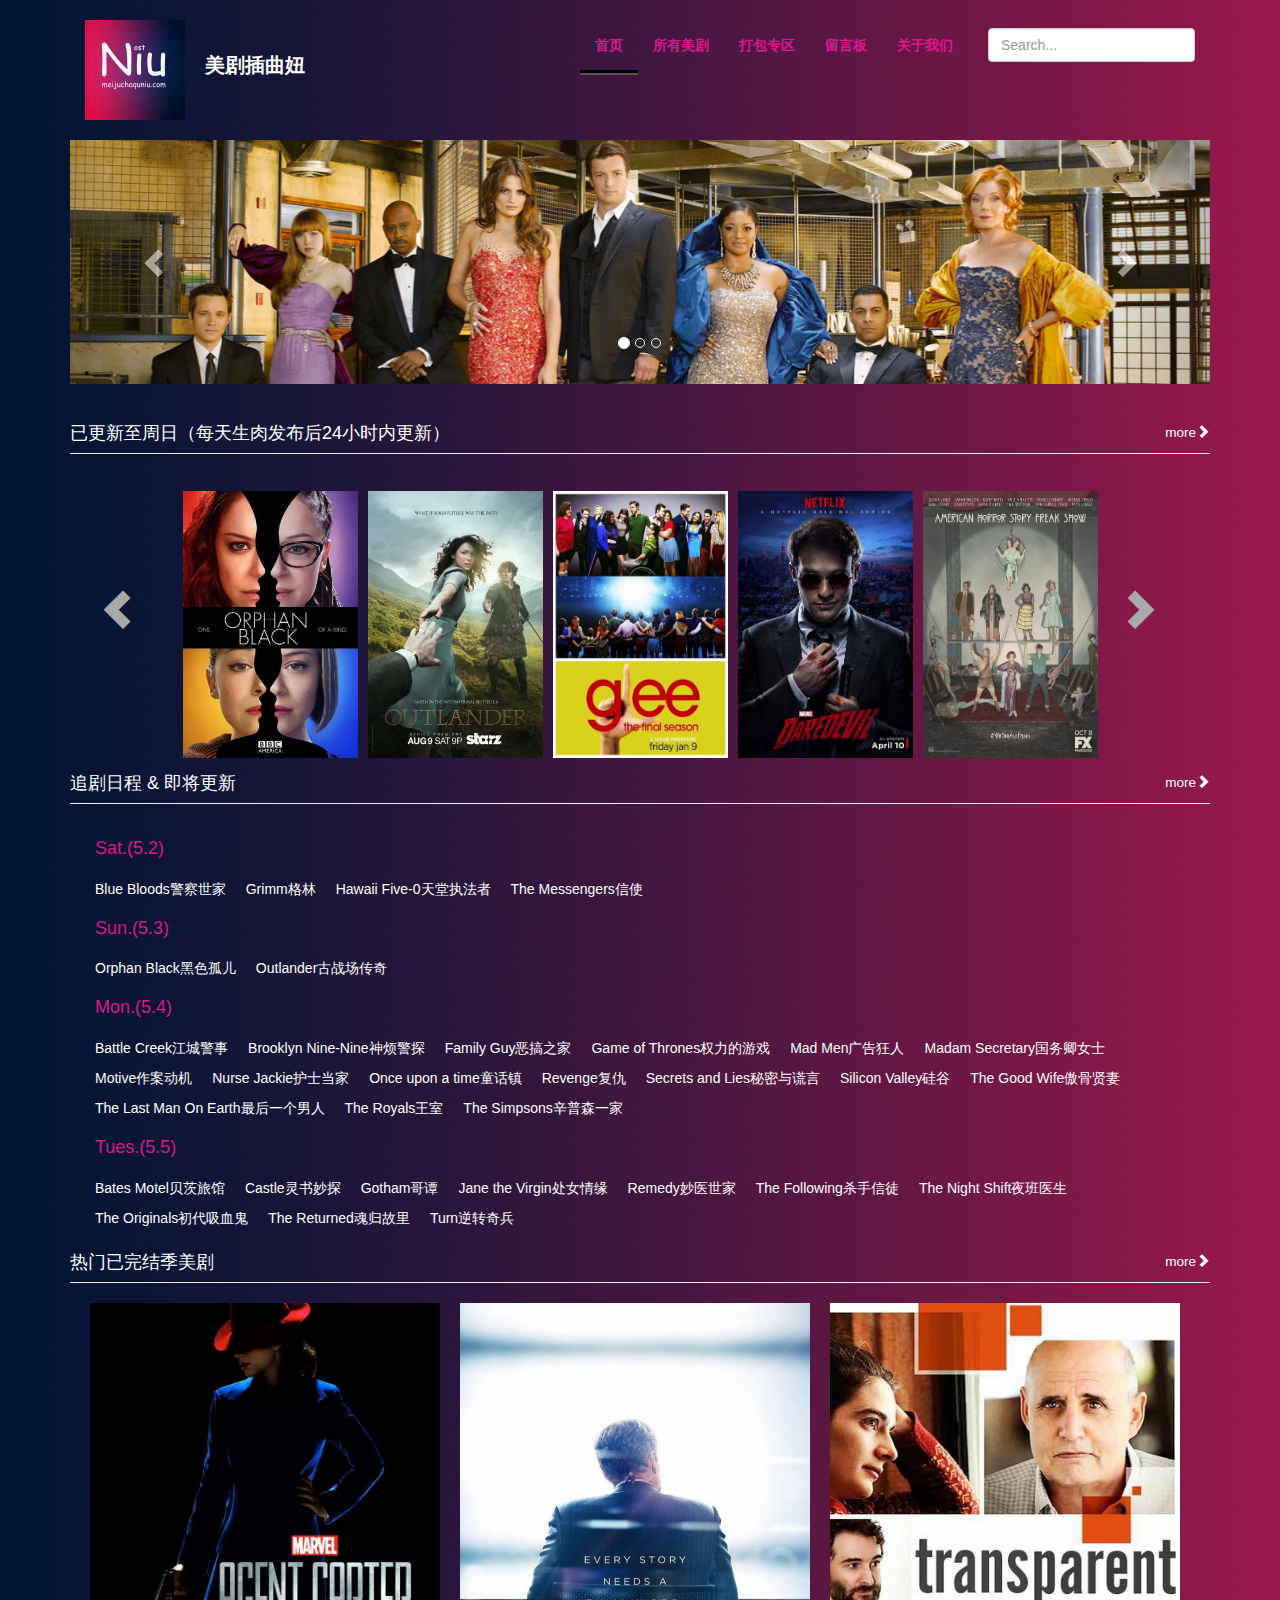
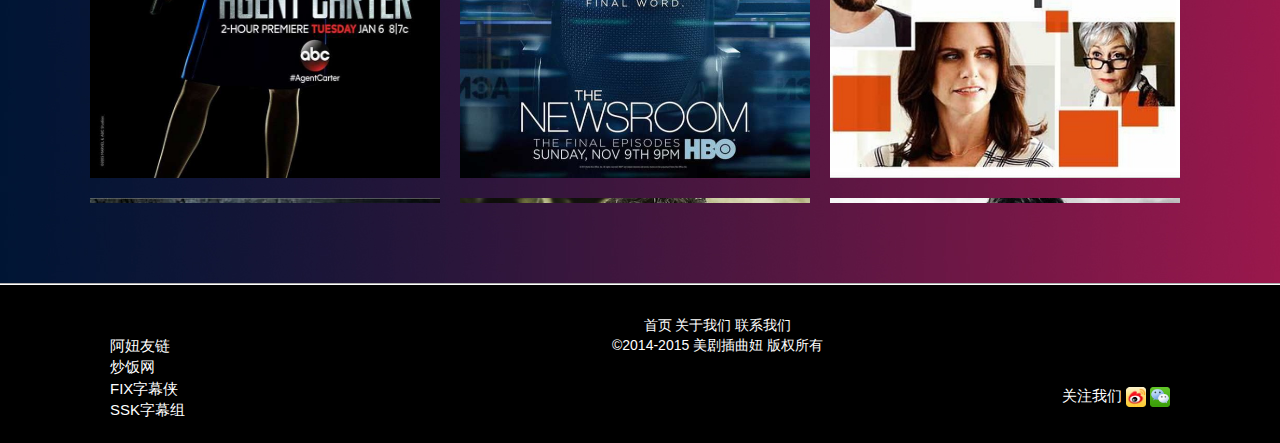
<file: index.html>
<!DOCTYPE html>
<html lang="en">

	<head>
		<meta charset="utf-8">
		<meta http-equiv="X-UA-Compatible" content="IE=edge">
		<meta name="viewport" content="width=device-width, initial-scale=1">
		<!-- The above 3 meta tags *must* come first in the head; any other head content must come *after* these tags -->
		<meta name="description" content="">
		<meta name="author" content="">
		<link rel="icon" href="../../favicon.ico">

		<title>首页|美剧插曲妞</title>

		<!-- Bootstrap core CSS -->
		<link href="css/bootstrap.min.css" rel="stylesheet">

		<!-- Custom styles for this template -->
		<link href="css/main.css" rel="stylesheet">

		<!-- Just for debugging purposes. Don't actually copy these 2 lines! -->
		<!--[if lt IE 9]><script src="../../assets/js/ie8-responsive-file-warning.js"></script><![endif]-->
		<script src="js/ie-emulation-modes-warning.js"></script>

		<!-- HTML5 shim and Respond.js for IE8 support of HTML5 elements and media queries -->
		<!--[if lt IE 9]>
      <script src="js/html5shiv.min.js"></script>
      <script src="js/respond.min.js"></script>
    <![endif]-->
	</head>

	<body>

		<div class="container">
			<!-- Static navbar -->
			<nav class="navbar navbar-default">
				<div class="container-fluid">
					<div class="navbar-header">
						<button type="button" class="navbar-toggle collapsed" data-toggle="collapse" data-target="#navbar" aria-expanded="false" aria-controls="navbar">
							<span class="sr-only">Toggle navigation</span>
							<span class="icon-bar"></span>
							<span class="icon-bar"></span>
							<span class="icon-bar"></span>
						</button>
						<img src="img/logo.jpg" style="width: 100px;height: 100%; float: left;">
						<a class="navbar-brand" href="index.html">美剧插曲妞</a>
					</div>
					<div id="navbar" class="navbar-collapse collapse">
						<ul class="nav navbar-nav  navbar-right">
							<li class="active"><a href="#">首页</a>
							</li>
							<li><a href="allshow.html">所有美剧</a>
							</li>
							<li><a href="package.html">打包专区</a>
							</li>
							<li><a href="message.html">留言板</a>
							</li>
							<li><a href="aboutus.html">关于我们</a>
							</li>
							<li class="searchform">
								<input  type="text" class="form-control " placeholder="Search...">
							</li>
						</ul>
					</div>

					<!--/.nav-collapse -->
				</div>
				<!--/.container-fluid -->
			</nav>

			<!-- Main component for a primary marketing message or call to action -->
			<div id="carousel-example-generic" class="carousel slide" data-ride="carousel">
				<!-- Indicators -->
				<ol class="carousel-indicators">
					<li data-target="#carousel-example-generic" data-slide-to="0" class="active"></li>
					<li data-target="#carousel-example-generic" data-slide-to="1"></li>
					<li data-target="#carousel-example-generic" data-slide-to="2"></li>
				</ol>

				<!-- Wrapper for slides -->
				<div class="carousel-inner" role="listbox">
					<div class="item active">
						<img src="img/2.jpg" alt="...">
						<div class="carousel-caption">
						</div>
					</div>
					<div class="item">
						<img src="img/1.jpg" alt="...">
						<div class="carousel-caption">
						</div>
					</div>
					<div class="item">
						<img src="img/4.jpg" alt="...">
						<div class="carousel-caption">
						</div>
					</div>

				</div>

				<!-- Controls -->
				<a class="left carousel-control" href="#carousel-example-generic" role="button" data-slide="prev">
					<span class="glyphicon glyphicon-chevron-left" aria-hidden="true"></span>
					<span class="sr-only">Previous</span>
				</a>
				<a class="right carousel-control" href="#carousel-example-generic" role="button" data-slide="next">
					<span class="glyphicon glyphicon-chevron-right" aria-hidden="true"></span>
					<span class="sr-only">Next</span>
				</a>
			</div>

			<h4 class="page-header">
				已更新至周日（每天生肉发布后24小时内更新） 
					<small class="pull-right"><a  style="color: white;" href="">more<span class="glyphicon glyphicon-chevron-right"></small></a>  
			</h4>
		
			<div class="col-sm-12 tvpics">
				<span class="col-sm-1 glyphicon glyphicon-chevron-left" onclick="tvpicsmove(1)"></span>
				<div class="col-sm-10 tvpiclists" style="margin: 0px; padding: 0px;">
					<div class="tvpiclistitem">

						<img src="img/ABUIABACGAAg-u-1qQUoxeiEvAUwiAM42AQ!450x450.jpg" />
						<img src="img/ABUIABACGAAg-b6HqQUooIaNnwcwkAM42AQ!450x450.jpg" />
						<img src="img/ABUIABACGAAg1IO6qAUo8taY0gUwsgM42AQ.jpg" />
						<img src="img/ABUIABACGAAg2-C4qQUo4NuMnAUwhQM42AQ.jpg" />
						<img src="img/ABUIABACGAAg6KS3pQUowPn-tQUwuQM42AQ.jpg" />
						<img src="img/ABUIABACGAAg3buNpQUou_aOhQcwwQM42AQ.jpg" />

					</div>
				</div>
				<span class="col-sm-1 glyphicon glyphicon-chevron-right" onclick="tvpicsmove(-1)"></span>
			</div>

			<h4 class="page-header">
				追剧日程 & 即将更新
					<small class="pull-right"><a  style="color: white;" href="">more<span class="glyphicon glyphicon-chevron-right"></small></a>  
			</h4>

			<div class="col-sm-12 tvlinks">
				<h4 style="color:#dd158f;">Sat.(5.2)</h4>
				<a class="tvlink" href="#" title="Blue Bloods警察世家" target="_blank">Blue Bloods警察世家</a>
				<a class="tvlink" href="#" title="Grimm格林" target="_blank">Grimm格林</a>
				<a class="tvlink" href="#" title="Hawaii Five-0天堂执法者" target="_blank">Hawaii Five-0天堂执法者</a>
				<a class="tvlink" href="#" title="The Messengers信使" target="_blank">The Messengers信使</a>
				<h4 style="color: #dd158f;">Sun.(5.3)</h4>
				<a class="tvlink" href="#" title="Orphan Black黑色孤儿" target="_blank">Orphan Black黑色孤儿</a>
				<a class="tvlink" href="#" title="Outlander古战场传奇" target="_blank">Outlander古战场传奇</a>
				<h4 style="color: #dd158f;">Mon.(5.4)</h4>
				<a class="tvlink" href="#" title="Battle Creek江城警事" target="_blank">Battle Creek江城警事</a>
				<a class="tvlink" href="#" title="Brooklyn Nine-Nine神烦警探" target="_blank">Brooklyn Nine-Nine神烦警探</a>
				<a class="tvlink" href="#" title="Family Guy恶搞之家" target="_blank">Family Guy恶搞之家</a>
				<a class="tvlink" href="#" title="Game of Thrones权力的游戏" target="_blank">Game of Thrones权力的游戏</a>
				<a class="tvlink" href="#" title="Mad Men广告狂人" target="_blank">Mad Men广告狂人</a>
				<a class="tvlink" href="#" title="Madam Secretary国务卿女士" target="_blank">Madam Secretary国务卿女士</a>
				<a class="tvlink" href="#" title="Motive作案动机" target="_blank">Motive作案动机</a>
				<a class="tvlink" href="#" title="Nurse Jackie护士当家" target="_blank">Nurse Jackie护士当家</a>
				<a class="tvlink" href="#" title="Once upon a time童话镇" target="_blank">Once upon a time童话镇</a>
				<a class="tvlink" href="#" title="Revenge复仇" target="_blank">Revenge复仇</a>
				<a class="tvlink" href="#" title="Secrets and Lies秘密与谎言" target="_blank">Secrets and Lies秘密与谎言</a>
				<a class="tvlink" href="#" title="Silicon Valley硅谷" target="_blank">Silicon Valley硅谷</a>
				<a class="tvlink" href="#" title="The Good Wife傲骨贤妻" target="_blank">The Good Wife傲骨贤妻</a>
				<a class="tvlink" href="#" title="The Last Man On Earth最后一个男人" target="_blank">The Last Man On Earth最后一个男人</a>
				<a class="tvlink" href="#" title="The Royals王室" target="_blank">The Royals王室</a>
				<a class="tvlink" href="#" title="The Simpsons辛普森一家" target="_blank">The Simpsons辛普森一家</a>
				<h4 style="color: #dd158f;">Tues.(5.5)</h4>
				<a class="tvlink" href="#" title="Bates Motel贝茨旅馆" target="_blank">Bates Motel贝茨旅馆</a>
				<a class="tvlink" href="#" title="Castle灵书妙探" target="_blank">Castle灵书妙探</a>
				<a class="tvlink" href="#" title="Gotham哥谭" target="_blank">Gotham哥谭</a>
				<a class="tvlink" href="#" title="Jane the Virgin处女情缘" target="_blank">Jane the Virgin处女情缘</a>
				<a class="tvlink" href="#" title="Remedy妙医世家" target="_blank">Remedy妙医世家</a>
				<a class="tvlink" href="#" title="The Following杀手信徒" target="_blank">The Following杀手信徒</a>
				<a class="tvlink" href="#" title="The Night Shift夜班医生" target="_blank">The Night Shift夜班医生</a>
				<a class="tvlink" href="#" title="The Originals初代吸血鬼" target="_blank">The Originals初代吸血鬼</a>
				<a class="tvlink" href="#" title="The Returned魂归故里" target="_blank">The Returned魂归故里</a>
				<a class="tvlink" href="#" title="Turn逆转奇兵" target="_blank">Turn逆转奇兵</a>

				<br />
				<br />
				<br />
			</div>
			<h4 class="page-header">			 
				热门已完结季美剧
					<small class="pull-right"><a  style="color: white;" href="">more<span class="glyphicon glyphicon-chevron-right"></small></a>  
			</h4>

			<div class="tvpichz" style="min-width:1261px; height: 500px; overflow: hidden;">
				<div class="tvpichziem" style="min-width:1261px; height: auto;">
					<div class="tvpicitemlist" style=" position: relative;">
						<div class="tvpicitem">
							<p class="tvpicitemdes" style="position: relative; color: white;">
								<br />卡特
								<br />中文名：特工卡特/卡特探员
								<br />外文名：Agent Carter/Marvel’s Agent Carter
								<br />出品公司：abc
								<br />类型：动作，科幻，冒险
								<br />更新至：S1已完结
							</p>
						</div>
						<img style="width: 100%; height: 500px;" src="img/ABUIABACGAAg38fXpQUokOvL0AMwhAc4sAk!1000x1000.jpg">

					</div>
					<div class="tvpicitemlist" style=" position: relative;">
						<div class="tvpicitem">
							<p class="tvpicitemdes" style="position: relative; color: white;">
								<br>新闻编辑室
								<br>中文名：新闻编辑室
								<br>外文名：The Newsroom
								<br>出品公司：HBO
								<br>类型：剧情
								<br>更新至：S3已完结
							</p>
						</div>
						<img style="width: 100%; height: 500px;" src="img/ABUIABACGAAg8rDKowUo3NCA3AIwswU4gAg!1000x1000.jpg">
					</div>
					<div class="tvpicitemlist" style=" position: relative;">
						<div class="tvpicitem">
							<p class="tvpicitemdes" style="position: relative; color: white;">
								<br>透明家庭
								<br>中文名：透明家庭/透明人生 / 老爸爱变装
								<br>外文名：Transparent
								<br>出品公司：amazon prime
								<br>类型：喜剧
								<br>更新至：第一季共10集 已完结
							</p>
						</div>
						<img style="width: 100%; height: 500px;" src="img/ABUIABACGAAgjofwpAUopuT3igcwlQM42AQ.jpg">
					</div>
					<div class="tvpicitemlist" style=" position: relative;">
						<div class="tvpicitem">
							<p class="tvpicitemdes" style="position: relative; color: white;">
								<br>东区女巫
								<br>中文名：东区女巫
								<br>外文名：Witches of East End
								<br>出品公司：Lifetime
								<br>类型：魔幻，家庭，爱情，悬疑
								<br>更新至：S2已完结
							</p>
						</div>
						<img style="width: 100%; height: 500px;" src="img/ABUIABACGAAgrbqfoQUokoKL8AMw3QI4-gM.jpg">
					</div>
					<div class="tvpicitemlist" style=" position: relative;">
						<div class="tvpicitem">
							<p class="tvpicitemdes" style="position: relative; color: white;">
								<br>行尸走肉
								<br>中文名：行尸走肉/阴尸路（台）
								<br>外文名：The Walking Dead
								<br>出品公司：AMC电视网
								<br>类型：冒险，剧情，恐怖，惊悚，感情
								<br>集数：6/13/16/16/16
							</p>
						</div>
						<img style="width: 100%; height: 500px;" src="img/ABUIABACGAAgxbjAqAUo8r3F-AMwlAM42AQ.jpg">
					</div>
					<div class="tvpicitemlist" style=" position: relative;">
						<div class="tvpicitem">
							<p class="tvpicitemdes" style="position: relative; color: white;">
								<br>马可波罗
								<br>中文名：马可波罗/马可波罗游记
								<br>外文名：Marco Polo
								<br>出品公司：Netflix
								<br>类型：冒险
								<br>更新至：第一季共10集 已完结
							</p>
						</div>
						<img style="width: 100%; height: 500px;" src="img/ABUIABACGAAgtPLfpAUo--3A_gcwlQM42AQ.jpg">
					</div>
				</div>
				<div style="min-width:1261px;">
					<div class="tvpicitemlist" style=" position: relative;">
						<div class="tvpicitem">
							<p class="tvpicitemdes" style="position: relative; color: white;">
								<br />卡特
								<br />中文名：特工卡特/卡特探员
								<br />外文名：Agent Carter/Marvel’s Agent Carter
								<br />出品公司：abc
								<br />类型：动作，科幻，冒险
								<br />更新至：S1已完结
							</p>
						</div>
						<img style="width: 100%; height: 500px;" src="img/ABUIABACGAAg38fXpQUokOvL0AMwhAc4sAk!1000x1000.jpg">
					</div>
					<div class="tvpicitemlist" style=" position: relative;">
						<div class="tvpicitem">
							<p class="tvpicitemdes" style="position: relative; color: white;">
								<br>新闻编辑室
								<br>中文名：新闻编辑室
								<br>外文名：The Newsroom
								<br>出品公司：HBO
								<br>类型：剧情
								<br>更新至：S3已完结
							</p>
						</div>
						<img style="width: 100%; height: 500px;" src="img/ABUIABACGAAg8rDKowUo3NCA3AIwswU4gAg!1000x1000.jpg">
					</div>
					<div class="tvpicitemlist" style=" position: relative;">
						<div class="tvpicitem">
							<p class="tvpicitemdes" style="position: relative; color: white;">
								<br>透明家庭
								<br>中文名：透明家庭/透明人生 / 老爸爱变装
								<br>外文名：Transparent
								<br>出品公司：amazon prime
								<br>类型：喜剧
								<br>更新至：第一季共10集 已完结
							</p>
						</div>
						<img style="width: 100%; height: 500px;" src="img/ABUIABACGAAgjofwpAUopuT3igcwlQM42AQ.jpg">
					</div>
				</div>
			</div>

			<br />
			<br />
		</div>
		<!-- /container -->
		<footer class="footer " style="margin-top: 30px; border-top: 2px white  groove; padding-top: 30px;">
			<div class="container">
				<p class="text-muted pull-left" style="font-size: 15px; margin: 20px 40px;">
					阿妞友链
					<br />
					<a style="color: white;" href="#">炒饭网</a>
					<br />
					<a style="color: white;" href="#">FIX字幕侠</a>
					<br />
					<a style="color: white;" href="#">SSK字幕组</a>
				</p>

				<p style="text-align: center;">
					首页 关于我们 联系我们
					<br /> ©2014-2015 美剧插曲妞 版权所有</p>
				<p class="text-muted pull-right" style="font-size: 15px; margin: 20px 40px;">
					关注我们
					<img style="width:20px;" src="img/weibo.png" />
					<img style="width: 20px;" src="img/weixin.png" />
					<br />
				</p>

			</div>
		</footer>
		<!-- Bootstrap core JavaScript
    ================================================== -->
		<!-- Placed at the end of the document so the pages load faster -->
		<script src="js/jquery.min.js"></script>
		<script src="js/bootstrap.min.js"></script>
		<!-- IE10 viewport hack for Surface/desktop Windows 8 bug -->
		<script src="js/ie10-viewport-bug-workaround.js"></script>
		<script>
		var hovsta = 0;
			$(function() {
				pichzct();				
				$(".tvpicitemlist img").mouseover(function(){					   
					  $(this).prev().fadeIn(1000);
					  hovsta =1;
				}).mouseout(function(){
					hovsta =0;
					$(this).prev().fadeOut(1000);
				});
				$(".tvpicitemlist img").click(function(){
					window.location.href ="singleview.html";
				});
				$(".carousel-inner div").click(function(){
					window.location.href ="singleview.html";
				});				
				
				$(".tvpiclistitem img").click(function(){
					window.location.href ="singleview.html";
				});
				
				
				$(".tvlinks a").click(function(){
					window.location.href ="singleview.html";
					return false;
				});
				
				$(".tvpicitem").mouseover(function(){
					  $(this).show();
					  hovsta =1;
				}).mouseout(function(){
					hovsta =0;
					$(this).hide();
				}).click(function(){
					window.location.href ="singleview.html";
				});			
				 
			})

			function tvpicsmove(poc) {
				var marletf = $(".tvpiclistitem").css("margin-left");
				var maxlef = -($(".tvpiclistitem img").length - 1) * 185;
				marletf = marletf.replace("px", "");
				if (poc == -1) {
					if (marletf == maxlef) return;
					marletf = marletf - 185;
				} else {
					if (marletf == 0) return;
					marletf = marletf - 0 + 185;
				}
				marletf = marletf + "px";
				//alert(marletf);
				$(".tvpiclistitem").css("margin-left", marletf);
				//alert($(".tvpiclistitem img").length);
			}

			function pichzct() {
				if(hovsta == 0){
					var martop = $(".tvpichziem").css("margin-top");
					martop = martop.replace("px", "");
					martop = martop - 5;
					maxtop = -Math.ceil(($(".tvpichziem img").length / 3)) * 520+5;
					if (maxtop >= martop) martop = 0;
					martop = martop + "px";
					//console.log(martop+","+maxtop);
					$(".tvpichziem").css("margin-top", martop);
				}
				setTimeout(pichzct,100);
			}
			
			
			
		</script>
	</body>

</html>
</file>
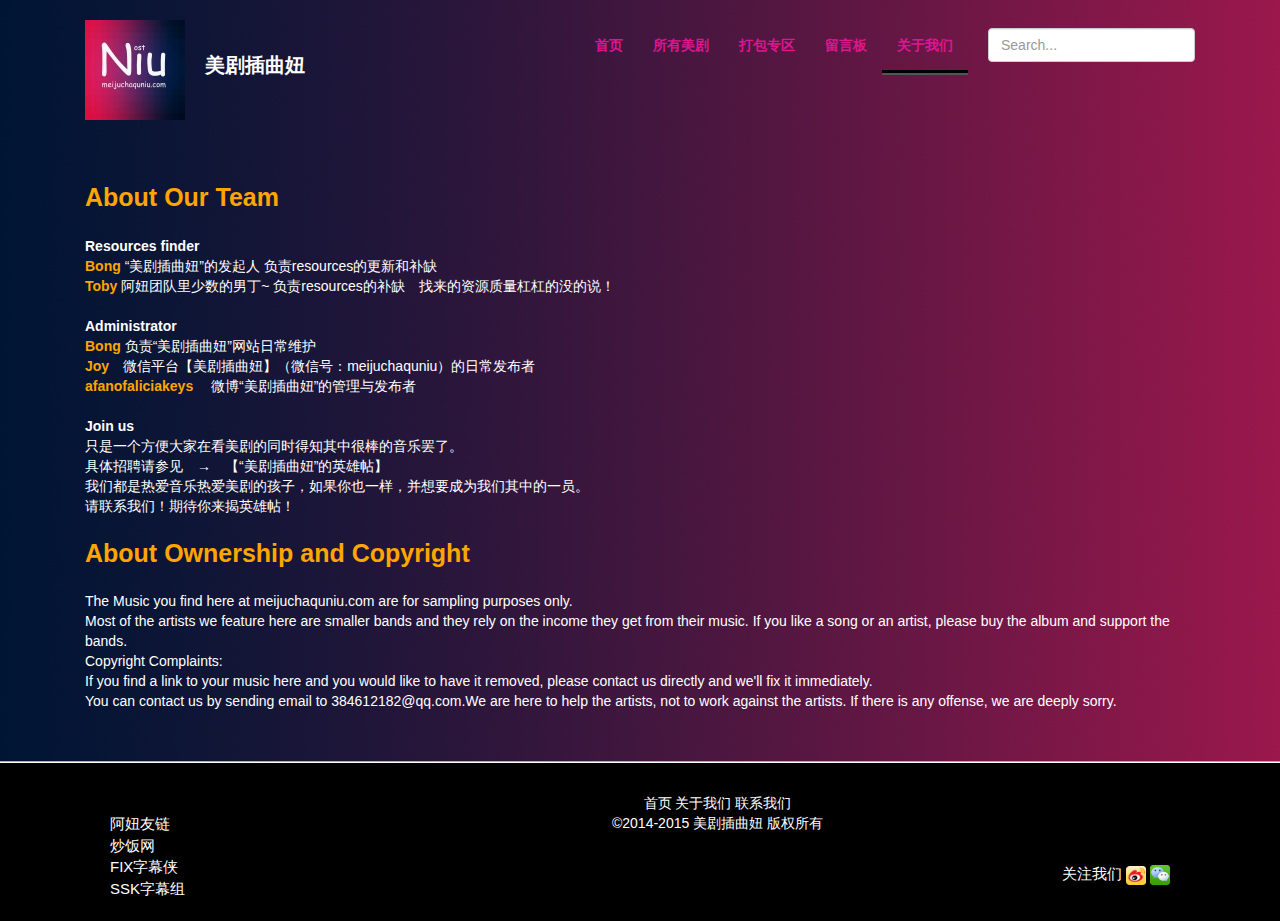
<file: aboutus.html>
<!DOCTYPE html>
<html lang="en">

	<head>
		<meta charset="utf-8">
		<meta http-equiv="X-UA-Compatible" content="IE=edge">
		<meta name="viewport" content="width=device-width, initial-scale=1">
		<!-- The above 3 meta tags *must* come first in the head; any other head content must come *after* these tags -->
		<meta name="description" content="">
		<meta name="author" content="">
		<link rel="icon" href="../../favicon.ico">

		<title>Navbar Template for Bootstrap</title>

		<!-- Bootstrap core CSS -->
		<link href="css/bootstrap.min.css" rel="stylesheet">

		<!-- Custom styles for this template -->
		<link href="css/main.css" rel="stylesheet">

		<!-- Just for debugging purposes. Don't actually copy these 2 lines! -->
		<!--[if lt IE 9]><script src="../../assets/js/ie8-responsive-file-warning.js"></script><![endif]-->
		<script src="js/ie-emulation-modes-warning.js"></script>

		<!-- HTML5 shim and Respond.js for IE8 support of HTML5 elements and media queries -->
		<!--[if lt IE 9]>
      <script src="js/html5shiv.min.js"></script>
      <script src="js/respond.min.js"></script>
    <![endif]-->
	</head>

	<body>

		<div class="container">
			<!-- Static navbar -->
			<nav class="navbar navbar-default">
				<div class="container-fluid">
					<div class="navbar-header">
						<button type="button" class="navbar-toggle collapsed" data-toggle="collapse" data-target="#navbar" aria-expanded="false" aria-controls="navbar">
							<span class="sr-only">Toggle navigation</span>
							<span class="icon-bar"></span>
							<span class="icon-bar"></span>
							<span class="icon-bar"></span>
						</button>
						<img src="img/logo.jpg" style="width: 100px;height: 100%; float: left;">
					<a class="navbar-brand" href="index.html">美剧插曲妞</a>
					</div>
					<div id="navbar" class="navbar-collapse collapse">
						<ul class="nav navbar-nav  navbar-right">
							<li><a href="index.html">首页</a>
							</li>
							<li><a href="allshow.html">所有美剧</a>
							</li>
							<li><a href="package.html">打包专区</a>
							</li>
							<li><a href="message.html">留言板</a>
							</li>
							<li  class="active"><a href="aboutus.html">关于我们</a>
							</li>
							<li class="searchform">
								<input   type="text" class="form-control" placeholder="Search...">
							</li>
						</ul>
					</div>

					<!--/.nav-collapse -->
				</div>
				<!--/.container-fluid -->
			</nav>

			<!-- Main component for a primary marketing message or call to action -->
			<div class="col-sm-12">
				
<p  style="color: white;">
<br />
<br />
<span style="color: orange; font-weight:bold;font-size: 25px;"> About Our Team</span>
<br />
<br />
<span style="font-weight: bold;">Resources finder</span>
<br />
<span style="color: orange; font-weight:bold;"> Bong </span> “美剧插曲妞”的发起人 负责resources的更新和补缺
<br  />
<span style="color: orange; font-weight:bold;"> Toby </span> 阿妞团队里少数的男丁~ 负责resources的补缺　找来的资源质量杠杠的没的说！
<br  />
 
<br />
<span style="font-weight: bold;">Administrator</span>
<br />
<span style="color: orange; font-weight:bold;"> Bong</span> 负责“美剧插曲妞”网站日常维护
<br />
<span style="color: orange; font-weight:bold;"> Joy</span>　微信平台【美剧插曲妞】（微信号：meijuchaquniu）的日常发布者　
<br />
<span style="color: orange; font-weight:bold;"> afanofaliciakeys </span>　微博“美剧插曲妞”的管理与发布者

 
<br />
<br />
<span style="font-weight: bold;">Join us</span>
<br />
只是一个方便大家在看美剧的同时得知其中很棒的音乐罢了。
<br />
具体招聘请参见　→　【“美剧插曲妞”的英雄帖】 
<br />
我们都是热爱音乐热爱美剧的孩子，如果你也一样，并想要成为我们其中的一员。
<br />
请联系我们！期待你来揭英雄帖！

 <br />
 <br />

<span style="color: orange; font-weight:bold; font-size: 25px;"> About Ownership and Copyright </span>
<br />
<br />
The Music you find here at meijuchaquniu.com are for sampling purposes only.
<br />
Most of the artists we feature here are smaller bands and they rely on the income they get from their music. If you like a song or an artist, please buy the album and support the bands. 

 
<br />
Copyright Complaints:
<br />
If you find a link to your music here and you would like to have it removed, please contact us directly and we'll fix it immediately. 
<br />
You can contact us by sending email to 384612182@qq.com.We are here to help the artists, not to work against the artists. If there is any offense, we are deeply sorry.

</p>
			</div>
			<br />
			<br />
		</div>
		<!-- /container -->
		<footer class="footer " style="margin-top: 30px; border-top: 2px white  groove; padding-top: 30px;">
			<div class="container">
				<p class="text-muted pull-left" style="font-size: 15px; margin: 20px 40px;">
					阿妞友链
					<br />
					<a style="color: white;" href="#">炒饭网</a>
					<br />
					<a style="color: white;" href="#">FIX字幕侠</a>
					<br />
					<a style="color: white;" href="#">SSK字幕组</a>
				</p>

				<p style="text-align: center;">
					首页 关于我们 联系我们
					<br /> ©2014-2015 美剧插曲妞 版权所有</p>
				<p class="text-muted pull-right" style="font-size: 15px; margin: 20px 40px;">
					关注我们
					<img style="width:20px;" src="img/weibo.png" />
					<img style="width: 20px;" src="img/weixin.png" />
					<br />
				</p>

			</div>
		</footer>
		<!-- Bootstrap core JavaScript
    ================================================== -->
		<!-- Placed at the end of the document so the pages load faster -->
		<script src="js/jquery.min.js"></script>
		<script src="js/bootstrap.min.js"></script>
		<!-- IE10 viewport hack for Surface/desktop Windows 8 bug -->
		<script src="js/ie10-viewport-bug-workaround.js"></script>
	</body>

</html>
</file>
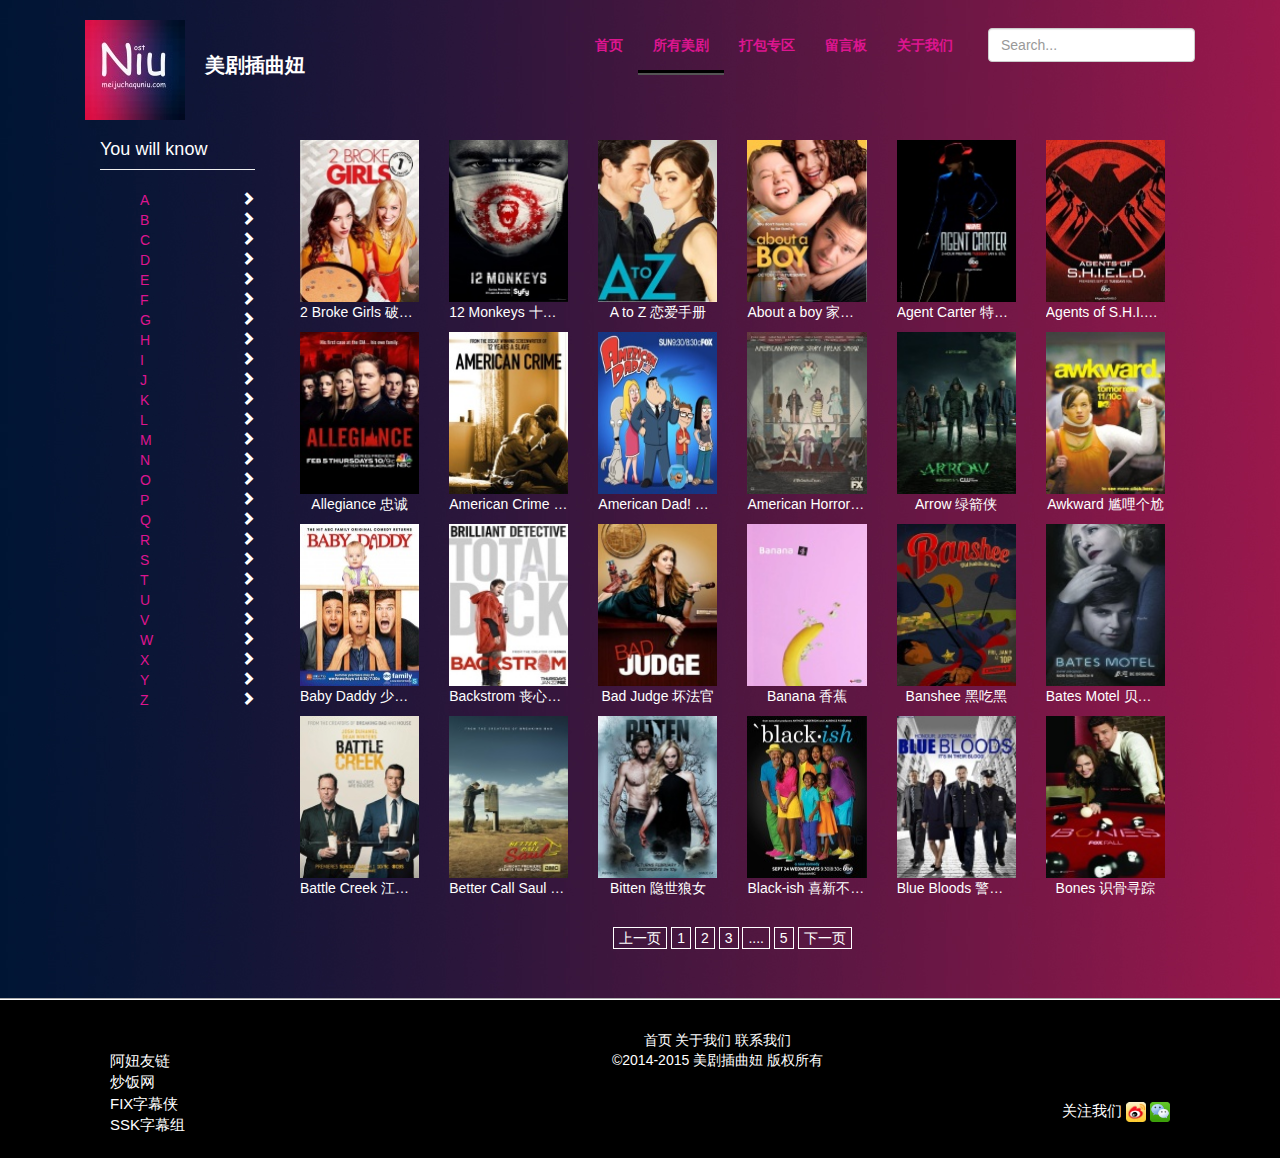
<file: allshow.html>
<!DOCTYPE html>
<html lang="en">

	<head>
		<meta charset="utf-8">
		<meta http-equiv="X-UA-Compatible" content="IE=edge">
		<meta name="viewport" content="width=device-width, initial-scale=1">
		<!-- The above 3 meta tags *must* come first in the head; any other head content must come *after* these tags -->
		<meta name="description" content="">
		<meta name="author" content="">
		<link rel="icon" href="../../favicon.ico">

		<title>Navbar Template for Bootstrap</title>

		<!-- Bootstrap core CSS -->
		<link href="css/bootstrap.min.css" rel="stylesheet">

		<!-- Custom styles for this template -->
		<link href="css/main.css" rel="stylesheet">

		<!-- Just for debugging purposes. Don't actually copy these 2 lines! -->
		<!--[if lt IE 9]><script src="../../assets/js/ie8-responsive-file-warning.js"></script><![endif]-->
		<script src="js/ie-emulation-modes-warning.js"></script>

		<!-- HTML5 shim and Respond.js for IE8 support of HTML5 elements and media queries -->
		<!--[if lt IE 9]>
      <script src="js/html5shiv.min.js"></script>
      <script src="js/respond.min.js"></script>
    <![endif]-->
	</head>

	<body>

		<div class="container">
			<!-- Static navbar -->
			<nav class="navbar navbar-default">
				<div class="container-fluid">
					<div class="navbar-header">
						<button type="button" class="navbar-toggle collapsed" data-toggle="collapse" data-target="#navbar" aria-expanded="false" aria-controls="navbar">
							<span class="sr-only">Toggle navigation</span>
							<span class="icon-bar"></span>
							<span class="icon-bar"></span>
							<span class="icon-bar"></span>
						</button>
						<img src="img/logo.jpg" style="width: 100px;height: 100%; float: left;">
						<a class="navbar-brand" href="index.html">美剧插曲妞</a>
					</div>
					<div id="navbar" class="navbar-collapse collapse">
						<ul class="nav navbar-nav  navbar-right">
							<li><a href="index.html">首页</a>
							</li>
							<li class="active"><a href="allshow.html">所有美剧</a>
							</li>
							<li><a href="package.html">打包专区</a>
							</li>
							<li><a href="message.html">留言板</a>
							</li>
							<li><a href="aboutus.html">关于我们</a>
							</li>
							<li class="searchform">
								<input  type="text" class="form-control" placeholder="Search...">
							</li>
						</ul>
					</div>

					<!--/.nav-collapse -->
				</div>
				<!--/.container-fluid -->
			</nav>

			<!-- Main component for a primary marketing message or call to action -->
			<div class="col-sm-12">

				<div class="col-sm-2" style="position: relative;">
					<div class="allshowlistdetailinfo">
<p><a href="singleview.html">About a boy家有正太</a></p>
<p><a href="singleview.html">Agent Carter特工卡特</a></p>
<p><a href="singleview.html">Agents of S.H.I.E.L.D.神盾局特工</a></p>
<p><a href="singleview.html">Allegiance忠诚</a></p>
<p><a href="singleview.html">American Crime美国重案</a></p>
<p><a href="singleview.html">American Dad!美国老爹</a></p>
<p><a href="singleview.html">American Horror Story美国怪谭</a></p>
<p><a href="singleview.html">Arrow绿箭侠</a></p>
<p><a href="singleview.html">A to Z恋爱手册</a></p>
<p><a href="singleview.html">Awkward尴哩个尬</a></p>
						
					</div>
					<h4 class="page-header" style="margin-top: 0px;">You will know</h4>
					<ul class="allshowlist">
<li><a href="#">A</a><span class="glyphicon  glyphicon-chevron-right pull-right"></span></li>
<li><a href="#">B</a><span class="glyphicon  glyphicon-chevron-right pull-right"></span></li>
<li><a href="#">C</a><span class="glyphicon  glyphicon-chevron-right pull-right"></span></li>
<li><a href="#">D</a><span class="glyphicon  glyphicon-chevron-right pull-right"></span></li>
<li><a href="#">E</a><span class="glyphicon  glyphicon-chevron-right pull-right"></span></li>
<li><a href="#">F</a><span class="glyphicon  glyphicon-chevron-right pull-right"></span></li>
<li><a href="#">G</a><span class="glyphicon  glyphicon-chevron-right pull-right"></span></li>
<li><a href="#">H</a><span class="glyphicon  glyphicon-chevron-right pull-right"></span></li>
<li><a href="#">I</a><span class="glyphicon  glyphicon-chevron-right pull-right"></span></li>
<li><a href="#">J</a><span class="glyphicon  glyphicon-chevron-right pull-right"></span></li>
<li><a href="#">K</a><span class="glyphicon  glyphicon-chevron-right pull-right"></span></li>
<li><a href="#">L</a><span class="glyphicon  glyphicon-chevron-right pull-right"></span></li>
<li><a href="#">M</a><span class="glyphicon  glyphicon-chevron-right pull-right"></span></li>
<li><a href="#">N</a><span class="glyphicon  glyphicon-chevron-right pull-right"></span></li>
<li><a href="#">O</a><span class="glyphicon  glyphicon-chevron-right pull-right"></span></li>
<li><a href="#">P</a><span class="glyphicon  glyphicon-chevron-right pull-right"></span></li>
<li><a href="#">Q</a><span class="glyphicon  glyphicon-chevron-right pull-right"></span></li>
<li><a href="#">R</a><span class="glyphicon  glyphicon-chevron-right pull-right"></span></li>
<li><a href="#">S</a><span class="glyphicon  glyphicon-chevron-right pull-right"></span></li>
<li><a href="#">T</a><span class="glyphicon  glyphicon-chevron-right pull-right"></span></li>
<li><a href="#">U</a><span class="glyphicon  glyphicon-chevron-right pull-right"></span></li>
<li><a href="#">V</a><span class="glyphicon  glyphicon-chevron-right pull-right"></span></li>
<li><a href="#">W</a><span class="glyphicon  glyphicon-chevron-right pull-right"></span></li>
<li><a href="#">X</a><span class="glyphicon  glyphicon-chevron-right pull-right"></span></li>
<li><a href="#">Y</a><span class="glyphicon  glyphicon-chevron-right pull-right"></span></li>
<li><a href="#">Z</a><span class="glyphicon  glyphicon-chevron-right pull-right"></span></li>
					
					</ul>
				</div>
				<div class="col-sm-10">
<div class="col-sm-2  allshowimgitem"><img src="img/alllist/2 Broke Gils破产姐妹.jpg"><p>2 Broke Girls 破产姐妹</p></div>
<div class="col-sm-2  allshowimgitem"><img src="img/alllist/12 Monkeys十二猴子.jpg"> <p> 12 Monkeys 十二猴子</p></div>
<div class="col-sm-2  allshowimgitem"><img src="img/alllist/A to Z恋爱手册.jpg"><p> A to Z 恋爱手册</p></div>

<div class="col-sm-2  allshowimgitem"><img src="img/alllist/About a Boy家有正太.jpg"><p> About a boy 家有正太</p></div>

<div class="col-sm-2  allshowimgitem"><img src="img/alllist/Agent Carter卡特特工.jpg"><p> Agent Carter 特工卡特</p></div>

<div class="col-sm-2  allshowimgitem"><img src="img/alllist/Agents of S.H.I.E.L.D.神盾局特工.jpg"><p> Agents of S.H.I.E.L.D. 神盾局特工</p></div>
  
<div class="col-sm-2  allshowimgitem"><img src="img/alllist/Allegiance忠诚.jpg"><p> Allegiance 忠诚</p></div>
 
 
<div class="col-sm-2  allshowimgitem"><img src="img/alllist/American Crime美国罪案.jpg"><p>American Crime 美国重案</p></div>
<div class="col-sm-2  allshowimgitem"><img src="img/alllist/American Dad!美国老爹.jpg"><p> American Dad! 美国老爹</p></div>
 
 
<div class="col-sm-2  allshowimgitem"><img src="img/alllist/American Horror Story美国恐怖故事.jpg"><p>American Horror Story 美国怪谭</p></div>
<div class="col-sm-2  allshowimgitem"><img src="img/alllist/Arrow绿箭侠.jpg"><p> Arrow 绿箭侠</p></div>

<div class="col-sm-2  allshowimgitem"><img src="img/alllist/Awkward尴哩个尬.jpg"><p> Awkward 尴哩个尬</p></div>

<div class="col-sm-2  allshowimgitem"><img src="img/alllist/Bady Daddy少男奶爸.jpg"><p> Baby Daddy 少男奶爸</p></div>

<div class="col-sm-2  allshowimgitem"><img src="img/alllist/Backstrom丧心病探.jpg"><p> Backstrom 丧心病探</p></div>

<div class="col-sm-2  allshowimgitem"><img src="img/alllist/Bad Judge坏法官.jpg"><p> Bad Judge 坏法官</p></div>

<div class="col-sm-2  allshowimgitem"><img src="img/alllist/Banana香蕉.jpg"><p> Banana 香蕉</p></div>

<div class="col-sm-2  allshowimgitem"><img src="img/alllist/Banshee黑吃黑.jpg"><p> Banshee 黑吃黑</p></div>

 
<div class="col-sm-2  allshowimgitem"><img src="img/alllist/Bates Motel贝茨旅馆.jpg"><p>Bates Motel 贝茨旅馆</p></div>
 
<div class="col-sm-2  allshowimgitem"><img src="img/alllist/Battle Creek江城警事.jpg"><p>Battle Creek 江城警事</p></div>
 
<div class="col-sm-2  allshowimgitem"><img src="img/alllist/Better Call Saul风骚律师.jpg"><p>Better Call Saul 风骚律师</p></div>
 
<div class="col-sm-2  allshowimgitem"><img src="img/alllist/Bitten隐世狼女.jpg"><p>Bitten 隐世狼女</p></div>
 
<div class="col-sm-2  allshowimgitem"><img src="img/alllist/Black-ish喜新不厌旧.jpg"><p>Black-ish 喜新不厌旧</p></div>
 
<div class="col-sm-2  allshowimgitem"><img src="img/alllist/Blue Bloods警察世家.jpg"><p>Blue Bloods 警察世家</p></div>
<div class="col-sm-2  allshowimgitem"><img src="img/alllist/Bones识骨寻踪.jpg"><p> Bones 识骨寻踪</p></div>
				
				<div class="col-sm-12 pagenation" >
						<p style="text-align: center;">
							<a href="#">上一页</a>
							<a href="#">1</a>
							<a href="#">2</a>
							<a href="#">3</a>
							<a href="#">....</a>
							<a href="#">5</a>
							<a href="#">下一页</a>
						</p>
					</div>
				</div>

			</div>
			<br />
			<br />
		</div>
		<!-- /container -->
		<footer class="footer " style="margin-top: 30px; border-top: 2px white  groove; padding-top: 30px;">
			<div class="container">
				<p class="text-muted pull-left" style="font-size: 15px; margin: 20px 40px;">
					阿妞友链
					<br />
					<a style="color: white;" href="#">炒饭网</a>
					<br />
					<a style="color: white;" href="#">FIX字幕侠</a>
					<br />
					<a style="color: white;" href="#">SSK字幕组</a>
				</p>

				<p style="text-align: center;">
					首页 关于我们 联系我们
					<br /> ©2014-2015 美剧插曲妞 版权所有</p>
				<p class="text-muted pull-right" style="font-size: 15px; margin: 20px 40px;">
					关注我们
					<img style="width:20px;" src="img/weibo.png" />
					<img style="width: 20px;" src="img/weixin.png" />
					<br />
				</p>

			</div>
		</footer>
		<!-- Bootstrap core JavaScript
    ================================================== -->
		<!-- Placed at the end of the document so the pages load faster -->
		<script src="js/jquery.min.js"></script>
		<script src="js/bootstrap.min.js"></script>
		<!-- IE10 viewport hack for Surface/desktop Windows 8 bug -->
		<script src="js/ie10-viewport-bug-workaround.js"></script>
		<script>
			
			$(".allshowlist li a").mousemove(function(){
				 $(".allshowlistdetailinfo").toggle();
			}).mouseout(function(){
				 $(".allshowlistdetailinfo").toggle();
			});
			
			$(".allshowimgitem img").click(function(){
				window.location.href="singleview.html";
			});
		</script>
	</body>

</html>
</file>
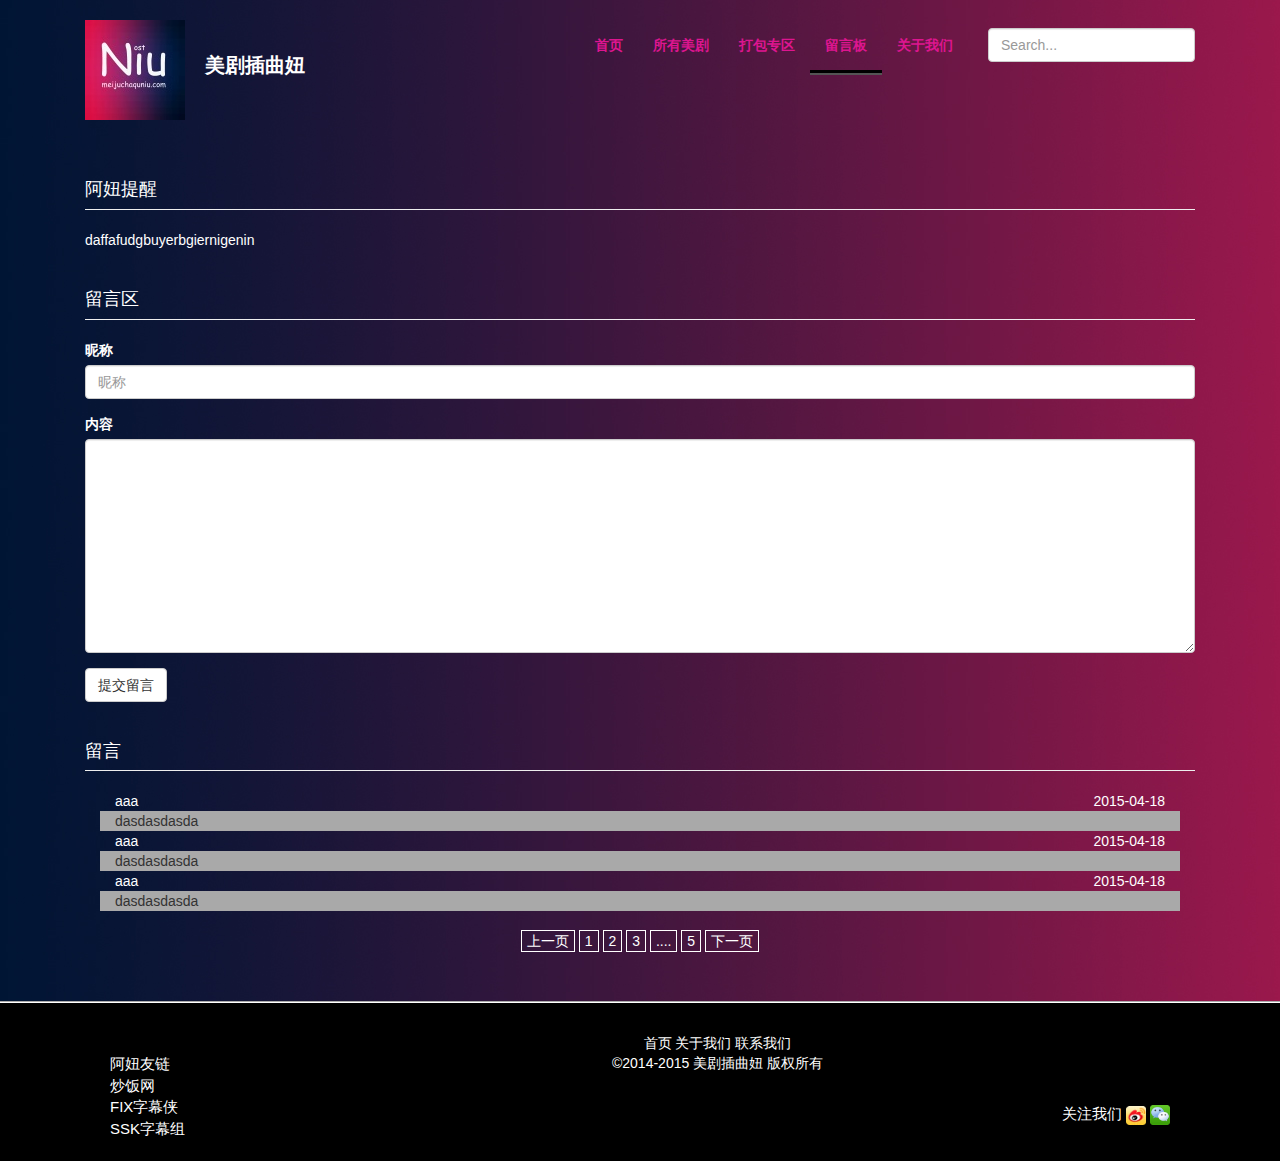
<file: message.html>
<!DOCTYPE html>
<html lang="en">

	<head>
		<meta charset="utf-8">
		<meta http-equiv="X-UA-Compatible" content="IE=edge">
		<meta name="viewport" content="width=device-width, initial-scale=1">
		<!-- The above 3 meta tags *must* come first in the head; any other head content must come *after* these tags -->
		<meta name="description" content="">
		<meta name="author" content="">
		<link rel="icon" href="../../favicon.ico">

		<title>Navbar Template for Bootstrap</title>

		<!-- Bootstrap core CSS -->
		<link href="css/bootstrap.min.css" rel="stylesheet">

		<!-- Custom styles for this template -->
		<link href="css/main.css" rel="stylesheet">

		<!-- Just for debugging purposes. Don't actually copy these 2 lines! -->
		<!--[if lt IE 9]><script src="../../assets/js/ie8-responsive-file-warning.js"></script><![endif]-->
		<script src="js/ie-emulation-modes-warning.js"></script>

		<!-- HTML5 shim and Respond.js for IE8 support of HTML5 elements and media queries -->
		<!--[if lt IE 9]>
      <script src="js/html5shiv.min.js"></script>
      <script src="js/respond.min.js"></script>
    <![endif]-->
	</head>

	<body>

		<div class="container">
			<!-- Static navbar -->
			<nav class="navbar navbar-default">
				<div class="container-fluid">
					<div class="navbar-header">
						<button type="button" class="navbar-toggle collapsed" data-toggle="collapse" data-target="#navbar" aria-expanded="false" aria-controls="navbar">
							<span class="sr-only">Toggle navigation</span>
							<span class="icon-bar"></span>
							<span class="icon-bar"></span>
							<span class="icon-bar"></span>
						</button>
						<img src="img/logo.jpg" style="width: 100px;height: 100%; float: left;">
						<a class="navbar-brand" href="index.html">美剧插曲妞</a>
					</div>
					<div id="navbar" class="navbar-collapse collapse">
						<ul class="nav navbar-nav  navbar-right">
							<li><a href="index.html">首页</a>
							</li>
							<li><a href="allshow.html">所有美剧</a>
							</li>
							<li><a href="package.html">打包专区</a>
							</li>
							<li  class="active"><a href="message.html">留言板</a>
							</li>
							<li><a href="aboutus.html">关于我们</a>
							</li>
								<li class="searchform">
								<input  type="text" class="form-control" placeholder="Search...">
							</li>
						</ul>
					</div>

					<!--/.nav-collapse -->
				</div>
				<!--/.container-fluid -->
			</nav>

			<!-- Main component for a primary marketing message or call to action -->
			<div class="col-sm-12">
				<h4 class="page-header">阿妞提醒</h4>
				<p style="color: white;">daffafudgbuyerbgiernigenin</p>

				<h4 class="page-header">留言区</h4>
				<style>
					label{
						color: white;
					}
				</style>
				<form>
					<div class="form-group">
						<label for="exampleInputEmail1">昵称</label>
						<input type="email" class="form-control" id="exampleInputEmail1" placeholder="昵称">
					</div>
					<div class="form-group">
						<label for="exampleInputPassword1">内容</label>
						<textarea rows="10" class="form-control"></textarea>

					</div>

					<button type="submit" class="btn btn-default">提交留言</button>
				</form>

				<h4 class="page-header">留言</h4>

				<div class="col-sm-12">
					<div style="color: white;" class="col-sm-12">
						aaa
						<span class="pull-right">2015-04-18</span>
					</div>
					<div class="col-sm-12" style="background-color:darkgray">dasdasdasda</div>
				</div>
				<div class="col-sm-12">
					<div style="color: white;" class="col-sm-12">
						aaa
						<span class="pull-right">2015-04-18</span>
					</div>
					<div class="col-sm-12" style="background-color:darkgray">dasdasdasda</div>
				</div>
				<div class="col-sm-12">
					<div style="color: white;" class="col-sm-12">
						aaa
						<span class="pull-right">2015-04-18</span>
					</div>
					<div class="col-sm-12" style="background-color:darkgray">dasdasdasda</div>
				</div>
				
		 
				<div class="col-sm-12 pagenation" >
						<p style="text-align: center;">
							<a href="#">上一页</a>
							<a href="#">1</a>
							<a href="#">2</a>
							<a href="#">3</a>
							<a href="#">....</a>
							<a href="#">5</a>
							<a href="#">下一页</a>
						</p>
					</div>
			</div>
			<br />
			<br />
		</div>
		<!-- /container -->
		<footer class="footer " style="margin-top: 30px; border-top: 2px white  groove; padding-top: 30px;">
			<div class="container">
				<p class="text-muted pull-left" style="font-size: 15px; margin: 20px 40px;">
					阿妞友链
					<br />
					<a style="color: white;" href="#">炒饭网</a>
					<br />
					<a style="color: white;" href="#">FIX字幕侠</a>
					<br />
					<a style="color: white;" href="#">SSK字幕组</a>
				</p>

				<p style="text-align: center;">
					首页 关于我们 联系我们
					<br /> ©2014-2015 美剧插曲妞 版权所有</p>
				<p class="text-muted pull-right" style="font-size: 15px; margin: 20px 40px;">
					关注我们
					<img style="width:20px;" src="img/weibo.png" />
					<img style="width: 20px;" src="img/weixin.png" />
					<br />
				</p>

			</div>
		</footer>
		<!-- Bootstrap core JavaScript
    ================================================== -->
		<!-- Placed at the end of the document so the pages load faster -->
		<script src="js/jquery.min.js"></script>
		<script src="js/bootstrap.min.js"></script>
		<!-- IE10 viewport hack for Surface/desktop Windows 8 bug -->
		<script src="js/ie10-viewport-bug-workaround.js"></script>
	</body>

</html>
</file>
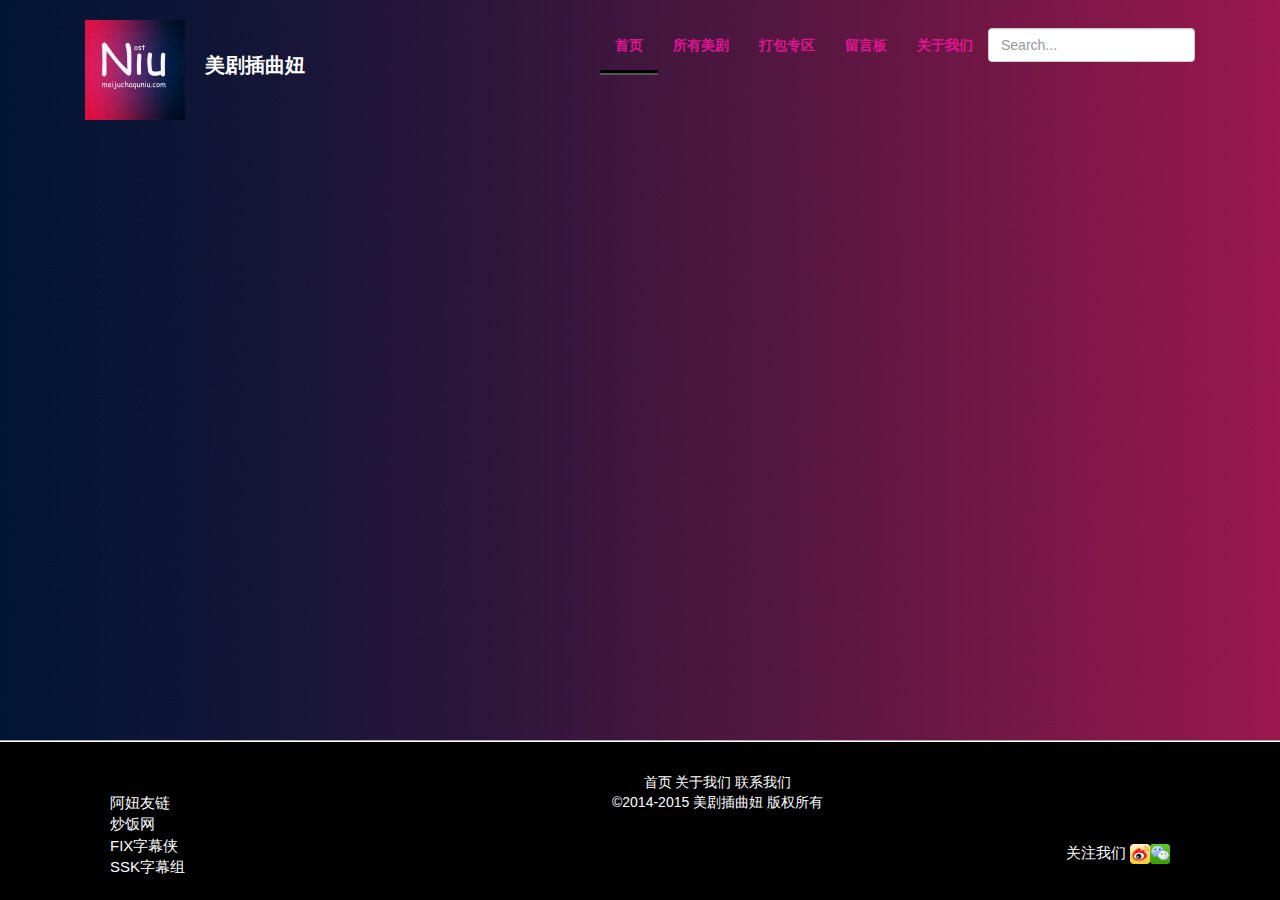
<file: model.html>
<!DOCTYPE html>
<html lang="en">

	<head>
		<meta charset="utf-8">
		<meta http-equiv="X-UA-Compatible" content="IE=edge">
		<meta name="viewport" content="width=device-width, initial-scale=1">
		<!-- The above 3 meta tags *must* come first in the head; any other head content must come *after* these tags -->
		<meta name="description" content="">
		<meta name="author" content="">
		<link rel="icon" href="../../favicon.ico">

		<title>Navbar Template for Bootstrap</title>
		
		

		<!-- Bootstrap core CSS -->
		<link href="css/bootstrap.min.css" rel="stylesheet">

		<!-- Custom styles for this template -->
		<link href="css/main.css" rel="stylesheet">

		<!-- Just for debugging purposes. Don't actually copy these 2 lines! -->
		<!--[if lt IE 9]><script src="../../assets/js/ie8-responsive-file-warning.js"></script><![endif]-->
		<script src="js/ie-emulation-modes-warning.js"></script>

		<!-- HTML5 shim and Respond.js for IE8 support of HTML5 elements and media queries -->
		<!--[if lt IE 9]>
      <script src="js/html5shiv.min.js"></script>
      <script src="js/respond.min.js"></script>
    <![endif]-->
	</head>

	<body>

		<div class="container">
			<!-- Static navbar -->
			<nav class="navbar navbar-default">
				<div class="container-fluid">
					<div class="navbar-header">
						<button type="button" class="navbar-toggle collapsed" data-toggle="collapse" data-target="#navbar" aria-expanded="false" aria-controls="navbar">
							<span class="sr-only">Toggle navigation</span>
							<span class="icon-bar"></span>
							<span class="icon-bar"></span>
							<span class="icon-bar"></span>
						</button>
						<img src="img/logo.jpg" style="width: 100px;height: 100%; float: left;">
						<a class="navbar-brand" href="index.html">美剧插曲妞</a>
					</div>
					<div id="navbar" class="navbar-collapse collapse">
						<ul class="nav navbar-nav  navbar-right">
							<li class="active"><a href="#">首页</a>
							</li>
							<li><a href="allshow.html">所有美剧</a>
							</li>
							<li><a href="package.html">打包专区</a>
							</li>
							<li><a href="message.html">留言板</a>
							</li>
							<li><a href="aboutus.html">关于我们</a>
							</li>
							<li>
								<input style="margin: 8px 0;" type="text" class="form-control" placeholder="Search...">
							</li>
						</ul>
					</div>

					<!--/.nav-collapse -->
				</div>
				<!--/.container-fluid -->
			</nav>

			<!-- Main component for a primary marketing message or call to action -->
			<div class="col-sm-12">
			
			</div>
		  <br  />
		  <br  />
		</div>
		<!-- /container -->
	 	<footer class="footer "  style="margin-top: 30px; border-top: 2px white  groove; padding-top: 30px;">
	      <div class="container">
	        <p class="text-muted pull-left" style="font-size: 15px; margin: 20px 40px;">
	        	阿妞友链
	        	<br />
	        	<a style="color: white;" href="#">炒饭网</a>
	        	<br  />
	        	<a style="color: white;" href="#">FIX字幕侠</a>
	        	<br />
	        	<a style="color: white;" href="#">SSK字幕组</a>
	        </p>  	
	        
	        <p style="text-align: center;">
首页
关于我们
联系我们 <br />
©2014-2015 美剧插曲妞 版权所有</p>
	        <p class="text-muted pull-right" style="font-size: 15px; margin: 20px 40px;">
	        	关注我们
	        	<img style="width:20px;" src="img/weibo.png" /><img style="width: 20px;"
	         src="img/weixin.png" />
	        	<br />
	        </p>  	
	      
	      </div>
	    </footer>
		<!-- Bootstrap core JavaScript
    ================================================== -->
		<!-- Placed at the end of the document so the pages load faster -->
		<script src="js/jquery.min.js"></script>
		<script src="js/bootstrap.min.js"></script>
		<!-- IE10 viewport hack for Surface/desktop Windows 8 bug -->
		<script src="js/ie10-viewport-bug-workaround.js"></script>
	</body>

</html>
</file>
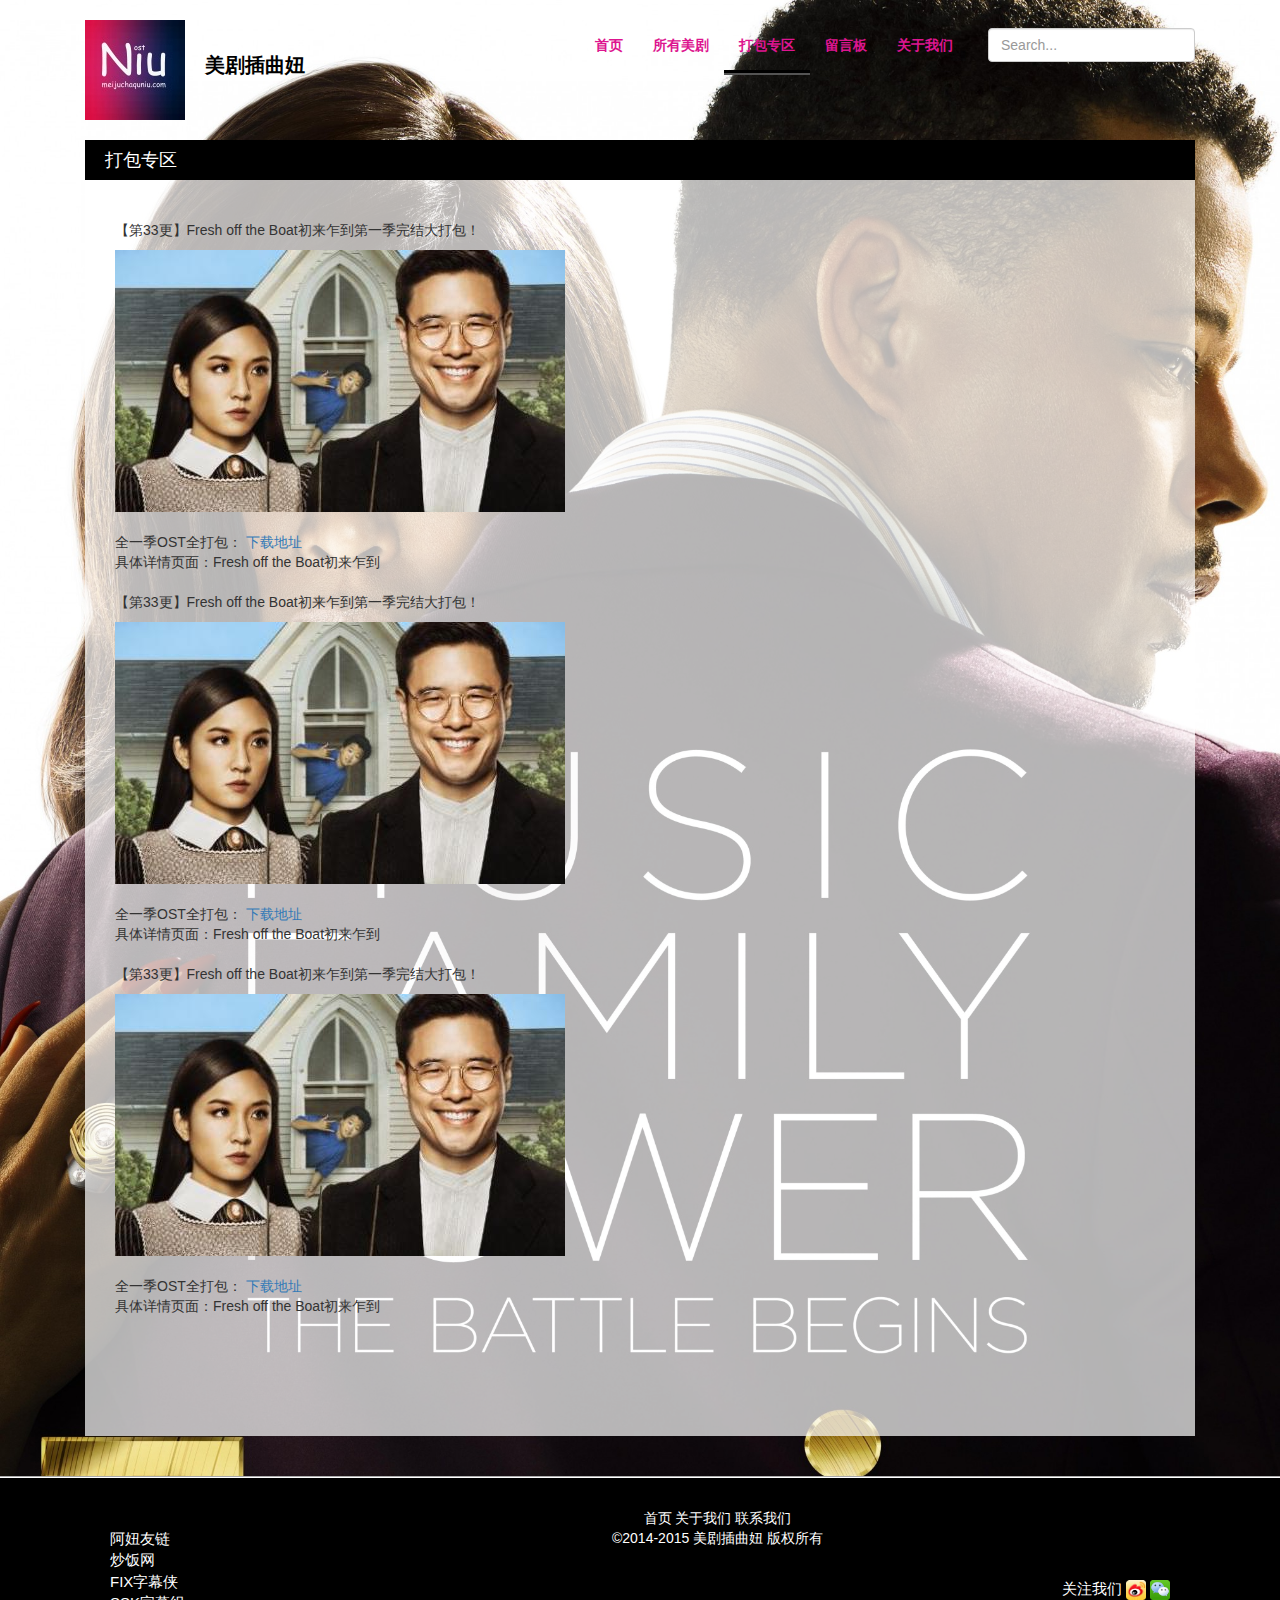
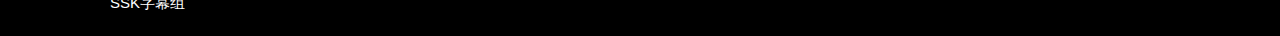
<file: package.html>
<!DOCTYPE html>
<html lang="en">

	<head>
		<meta charset="utf-8">
		<meta http-equiv="X-UA-Compatible" content="IE=edge">
		<meta name="viewport" content="width=device-width, initial-scale=1">
		<!-- The above 3 meta tags *must* come first in the head; any other head content must come *after* these tags -->
		<meta name="description" content="">
		<meta name="author" content="">
		<link rel="icon" href="../../favicon.ico">

		<title>Navbar Template for Bootstrap</title>

		<!-- Bootstrap core CSS -->
		<link href="css/bootstrap.min.css" rel="stylesheet">

		<!-- Custom styles for this template -->
		<link href="css/main.css" rel="stylesheet">

		<!-- Just for debugging purposes. Don't actually copy these 2 lines! -->
		<!--[if lt IE 9]><script src="../../assets/js/ie8-responsive-file-warning.js"></script><![endif]-->
		<script src="js/ie-emulation-modes-warning.js"></script>

		<!-- HTML5 shim and Respond.js for IE8 support of HTML5 elements and media queries -->
		<!--[if lt IE 9]>
      <script src="js/html5shiv.min.js"></script>
      <script src="js/respond.min.js"></script>
    <![endif]-->
	</head>

	<body style="background: url(img/p2223708974.jpg) ;  background-repeat:no-repeat; background-size: cover; -moz-background-size: cover; ">

		<div class="container">
			<!-- Static navbar -->
			<nav class="navbar navbar-default" 	>
				<div class="container-fluid">
					<div class="navbar-header">
						<button type="button" class="navbar-toggle collapsed" data-toggle="collapse" data-target="#navbar" aria-expanded="false" aria-controls="navbar">
							<span class="sr-only">Toggle navigation</span>
							<span class="icon-bar"></span>
							<span class="icon-bar"></span>
							<span class="icon-bar"></span>
						</button>
						<img src="img/logo.jpg" style="width: 100px;height: 100%; float: left;">
						<a class="navbar-brand"  style="	color: #000000;" href="index.html">美剧插曲妞</a>
					</div>
					<div id="navbar" class="navbar-collapse collapse">
						<ul class="nav navbar-nav  navbar-right">
							<li ><a href="index.html">首页</a>
							</li>
							<li><a href="allshow.html">所有美剧</a>
							</li>
							<li class="active"><a href="package.html">打包专区</a>
							</li>
							<li><a href="message.html">留言板</a>
							</li>
							<li><a href="aboutus.html">关于我们</a>
							</li>
								<li class="searchform">
								<input   type="text" class="form-control" placeholder="Search...">
							</li>
						</ul>
					</div>

					<!--/.nav-collapse -->
				</div>
				<!--/.container-fluid -->
			</nav>

			<!-- Main component for a primary marketing message or call to action -->
			<div  class="col-sm-12 packagebody">
				<h4 style=" margin: 0px; color: white; display: block; background: black;  line-height: 40px; padding-left: 20px; height: 40px;">打包专区</h4>

				<div class="packagecontain" class="col-sm-12" style="background-color: white; position: relative;">
					<br />	
  

					<p>【第33更】Fresh off the Boat初来乍到第一季完结大打包！</p>
					<img src="img/packeg.jpg">
					<br />
					<br /> 全一季OST全打包：

					<a href="#">下载地址</a>
					<br /> 具体详情页面：Fresh off the Boat初来乍到
					<br />
										<br />

					<p>【第33更】Fresh off the Boat初来乍到第一季完结大打包！</p>
					<img src="img/packeg.jpg">
					<br />
					<br /> 全一季OST全打包：

					<a href="#">下载地址</a>
					<br /> 具体详情页面：Fresh off the Boat初来乍到
					<br />
										<br />

					<p>【第33更】Fresh off the Boat初来乍到第一季完结大打包！</p>
					<img src="img/packeg.jpg">
					<br />
					<br /> 全一季OST全打包：

					<a href="#">下载地址</a>
					<br /> 具体详情页面：Fresh off the Boat初来乍到
					<br />
					<br />
					<br />
					<br />
					<br />
					<br />

				</div>
			</div>
			<br />
			<br />
		</div>
		<!-- /container -->
		<footer class="footer " style="margin-top: 30px; border-top: 2px white  groove; padding-top: 30px;">
			<div class="container">
				<p class="text-muted pull-left" style="font-size: 15px; margin: 20px 40px;">
					阿妞友链
					<br />
					<a style="color: white;" href="#">炒饭网</a>
					<br />
					<a style="color: white;" href="#">FIX字幕侠</a>
					<br />
					<a style="color: white;" href="#">SSK字幕组</a>
				</p>

				<p style="text-align: center;">
					首页 关于我们 联系我们
					<br /> ©2014-2015 美剧插曲妞 版权所有</p>
				<p class="text-muted pull-right" style="font-size: 15px; margin: 20px 40px;">
					关注我们
					<img style="width:20px;" src="img/weibo.png" />
					<img style="width: 20px;" src="img/weixin.png" />
					<br />
				</p>

			</div>
		</footer>
		<!-- Bootstrap core JavaScript
    ================================================== -->
		<!-- Placed at the end of the document so the pages load faster -->
		<script src="js/jquery.min.js"></script>
		<script src="js/bootstrap.min.js"></script>
		<!-- IE10 viewport hack for Surface/desktop Windows 8 bug -->
		<script src="js/ie10-viewport-bug-workaround.js"></script>
	</body>

</html>
</file>
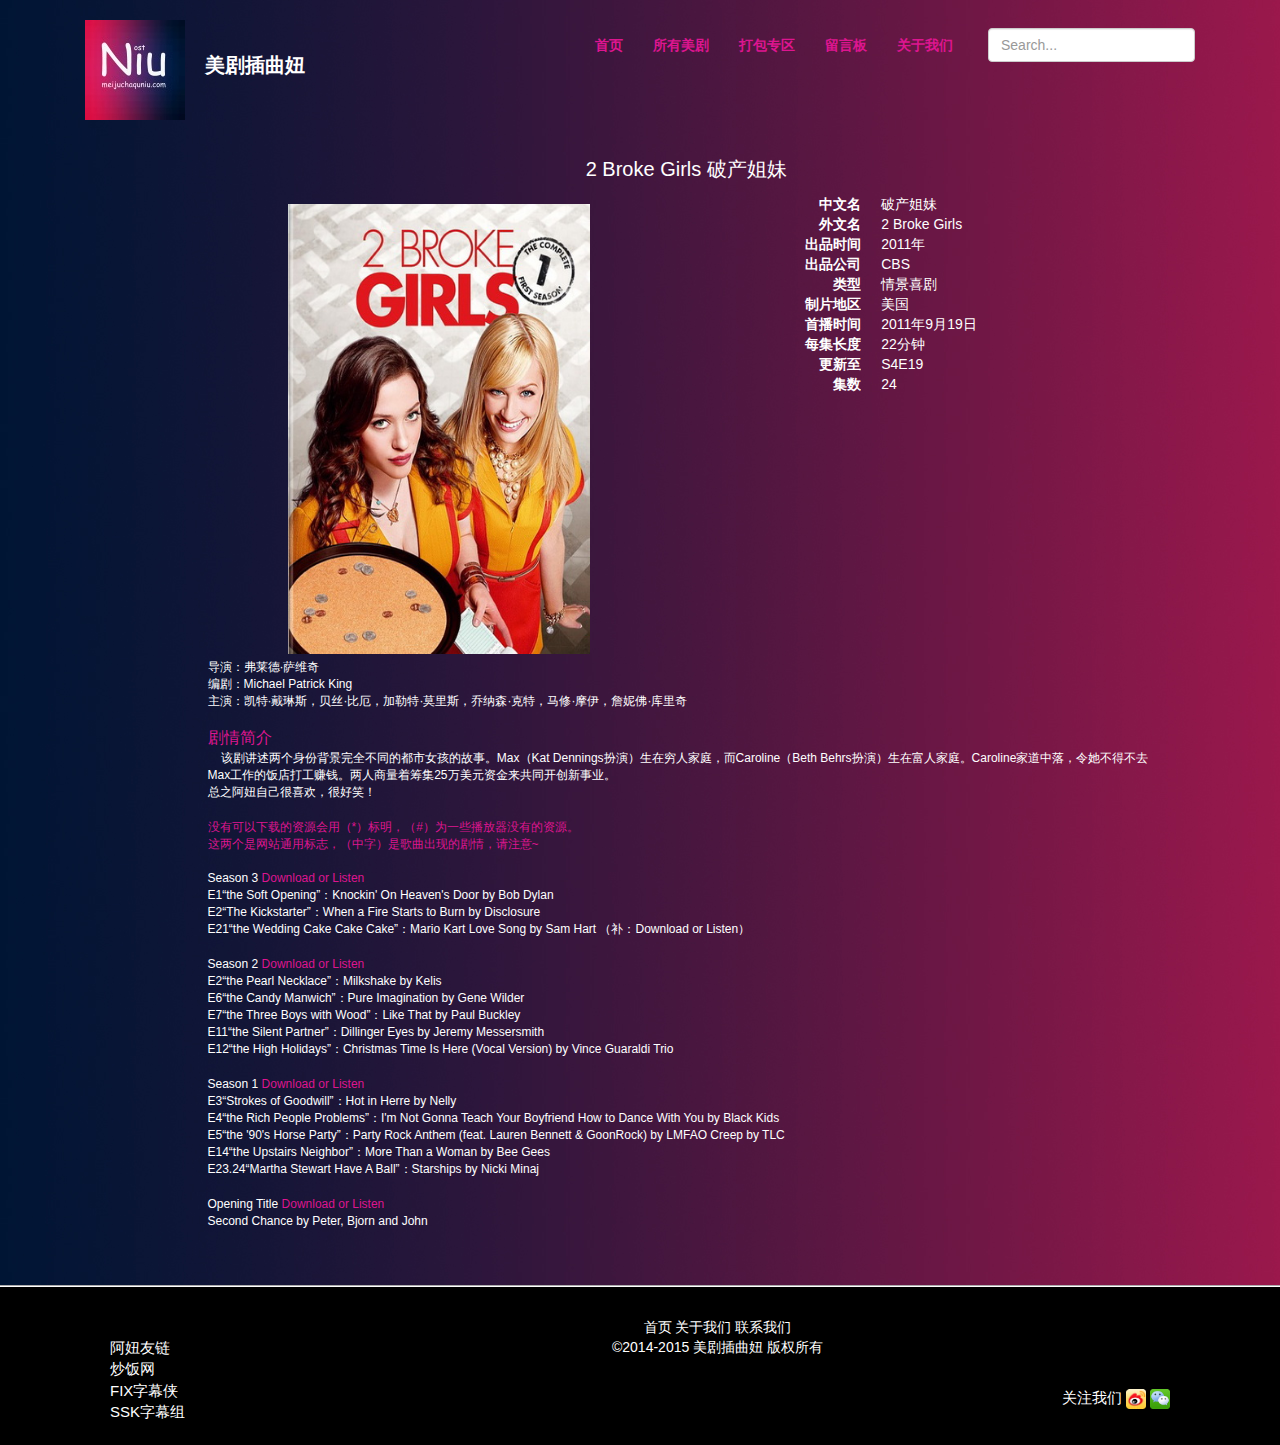
<file: singleview.html>
<!DOCTYPE html>
<html lang="en">

	<head>
		<meta charset="utf-8">
		<meta http-equiv="X-UA-Compatible" content="IE=edge">
		<meta name="viewport" content="width=device-width, initial-scale=1">
		<!-- The above 3 meta tags *must* come first in the head; any other head content must come *after* these tags -->
		<meta name="description" content="">
		<meta name="author" content="">
		<link rel="icon" href="../../favicon.ico">

		<title>Navbar Template for Bootstrap</title>

		<!-- Bootstrap core CSS -->
		<link href="css/bootstrap.min.css" rel="stylesheet">

		<!-- Custom styles for this template -->
		<link href="css/main.css" rel="stylesheet">

		<!-- Just for debugging purposes. Don't actually copy these 2 lines! -->
		<!--[if lt IE 9]><script src="../../assets/js/ie8-responsive-file-warning.js"></script><![endif]-->
		<script src="js/ie-emulation-modes-warning.js"></script>

		<!-- HTML5 shim and Respond.js for IE8 support of HTML5 elements and media queries -->
		<!--[if lt IE 9]>
      <script src="js/html5shiv.min.js"></script>
      <script src="js/respond.min.js"></script>
    <![endif]-->
	</head>

	<body>

		<div class="container">
			<!-- Static navbar -->
			<nav class="navbar navbar-default">
				<div class="container-fluid">
					<div class="navbar-header">
						<button type="button" class="navbar-toggle collapsed" data-toggle="collapse" data-target="#navbar" aria-expanded="false" aria-controls="navbar">
							<span class="sr-only">Toggle navigation</span>
							<span class="icon-bar"></span>
							<span class="icon-bar"></span>
							<span class="icon-bar"></span>
						</button>
						<img src="img/logo.jpg" style="width: 100px;height: 100%; float: left;">
						<a class="navbar-brand" href="index.html">美剧插曲妞</a>
					</div>
					<div id="navbar" class="navbar-collapse collapse">
						<ul class="nav navbar-nav  navbar-right">
							<li ><a href="index.html">首页</a>
							</li>
							<li><a href="allshow.html">所有美剧</a>
							</li>
							<li><a href="package.html">打包专区</a>
							</li>
							<li><a href="message.html">留言板</a>
							</li>
							<li><a href="aboutus.html">关于我们</a>
							</li>
							<li class="searchform">
								<input  type="text" class="form-control" placeholder="Search...">
							</li>
						</ul>
					</div>

					<!--/.nav-collapse -->
				</div>
				<!--/.container-fluid -->
			</nav>

			<!-- Main component for a primary marketing message or call to action -->
			<div class="col-sm-12">
				<div class="col-sm-offset-1 col-sm-11" style="  padding-top:15px;">

					<p style="color: white; text-align: center;font-size: 20px;">2 Broke Girls 破产姐妹</p>

					<div class="col-sm-6" style="height: 450px;">
						<img src="img/破产姐妹.jpg" style="height: 100%; width: 302px; margin: 10px auto; display: block;" />
					</div>
					<div class="col-sm-6" style="height: 450px;">
						<dl class="dl-horizontal"  >
							<dt>中文名</dt>
							<dd>破产姐妹</dd>
							<dt>外文名</dt>
							<dd>2 Broke Girls</dd>
							<dt>出品时间</dt>
							<dd>2011年</dd>
							<dt>出品公司</dt>
							<dd>CBS</dd>
							<dt>类型</dt>
							<dd>情景喜剧</dd>
							<dt>制片地区</dt>
							<dd>美国</dd>
							<dt>首播时间</dt>
							<dd>2011年9月19日</dd>
							<dt>每集长度</dt>
							<dd>22分钟</dd>
							<dt>更新至</dt>
							<dd>S4E19</dd>
							<dt>集数</dt>
							<dd>24</dd>
						</dl>

					</div>
<div class="col-sm-12">
	
						<p style="color: white; margin:15px 0px; font-size:12px;">

						导演：弗莱德·萨维奇
						<br />编剧：Michael Patrick King 
						<br />主演：凯特·戴琳斯，贝丝·比厄，加勒特·莫里斯，乔纳森·克特，马修·摩伊，詹妮佛·库里奇 
						<br /> <br/><span style="font-size: 16px;color: #dd158f;">剧情简介</span>  　 
						<br />  &nbsp;&nbsp;&nbsp;&nbsp;该剧讲述两个身份背景完全不同的都市女孩的故事。Max（Kat Dennings扮演）生在穷人家庭，而Caroline（Beth Behrs扮演）生在富人家庭。Caroline家道中落，令她不得不去Max工作的饭店打工赚钱。两人商量着筹集25万美元资金来共同开创新事业。
						<br /> 总之阿妞自己很喜欢，很好笑！
						<br />
						<br />  <span style="color: #dd158f;">没有可以下载的资源会用（*）标明，（#）为一些播放器没有的资源。</span>
						<br /><span style="color: #dd158f;">这两个是网站通用标志，（中字）是歌曲出现的剧情，请注意~ </span>
						<br /><br />Season 3 <a style="color: #dd158f;" href="#"><a style="color: #dd158f;" href="#">Download or Listen</a></a> 
						<br />E1“the Soft Opening”：Knockin' On Heaven's Door by Bob Dylan 
						<br />E2“The Kickstarter”：When a Fire Starts to Burn by Disclosure 
						<br />E21“the Wedding Cake Cake Cake”：Mario Kart Love Song by Sam Hart （补：Download
						or Listen） 
						<br /><br />Season 2 <a style="color: #dd158f;" href="#">Download or Listen</a> 
						<br />E2“the Pearl Necklace”：Milkshake by Kelis 
						<br />E6“the Candy Manwich”：Pure Imagination by Gene Wilder 
						<br />E7“the Three Boys with Wood”：Like That by Paul Buckley 
						<br />E11“the Silent Partner”：Dillinger Eyes by Jeremy Messersmith
						<br />E12“the High Holidays”：Christmas Time Is Here (Vocal Version) by Vince Guaraldi Trio 
						<br /><br />Season 1 <a style="color: #dd158f;" href="#">Download or Listen</a> 
						<br />E3“Strokes of Goodwill”：Hot in Herre by Nelly 
						<br />E4“the Rich People Problems”：I'm Not Gonna Teach Your Boyfriend How to Dance With You
						by Black Kids 
						<br />E5“the '90's Horse Party”：Party Rock Anthem (feat. Lauren Bennett & GoonRock) by LMFAO Creep by TLC 
						<br />E14“the Upstairs Neighbor”：More Than a Woman by Bee Gees 
						<br />E23.24“Martha Stewart Have A Ball”：Starships by Nicki Minaj 
						
						<br /><br />
						
						Opening Title
						<a style="color: #dd158f;" href="#">Download or Listen</a> <br />Second Chance by Peter, Bjorn and John

					</p>
	
</div>


				</div>
				
			</div>
			<br />
			<br />
		</div>
		<!-- /container -->
		<footer class="footer " style="margin-top: 30px; border-top: 2px white  groove; padding-top: 30px;">
			<div class="container">
				<p class="text-muted pull-left" style="font-size: 15px; margin: 20px 40px;">
					阿妞友链
					<br />
					<a style="color: white;" href="#">炒饭网</a>
					<br />
					<a style="color: white;" href="#">FIX字幕侠</a>
					<br />
					<a style="color: white;" href="#">SSK字幕组</a>
				</p>

				<p style="text-align: center;">
					首页 关于我们 联系我们
					<br /> ©2014-2015 美剧插曲妞 版权所有</p>
				<p class="text-muted pull-right" style="font-size: 15px; margin: 20px 40px;">
					关注我们
					<img style="width:20px;" src="img/weibo.png" />
					<img style="width: 20px;" src="img/weixin.png" />
					<br />
				</p>

			</div>
		</footer>
		<!-- Bootstrap core JavaScript
    ================================================== -->
		<!-- Placed at the end of the document so the pages load faster -->
		<script src="js/jquery.min.js"></script>
		<script src="js/bootstrap.min.js"></script>
		<!-- IE10 viewport hack for Surface/desktop Windows 8 bug -->
		<script src="js/ie10-viewport-bug-workaround.js"></script>
	</body>

</html>
</file>
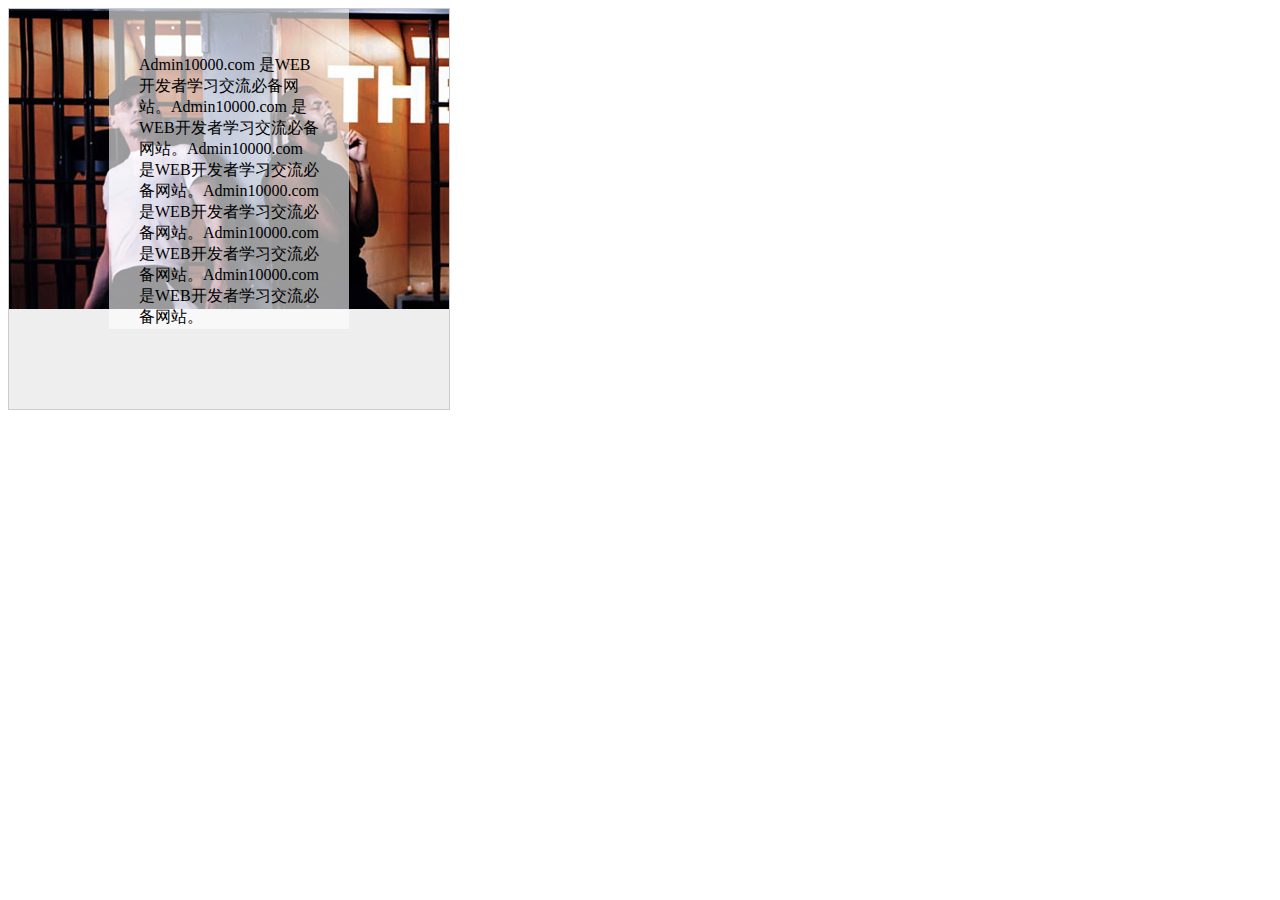
<file: test.html>
<!DOCTYPE html PUBLIC "-//W3C//DTD XHTML 1.0 Transitional//EN" "http://www.w3.org/TR/xhtml1/DTD/xhtml1-transitional.dtd">
<html xmlns="http://www.w3.org/1999/xhtml">

	<head>
		<meta http-equiv="Content-Type" content="text/html; charset=utf-8" />
		<title>Web开发者网络 - www.admin10000.com</title>
		<style type="text/css">
			.warp {
				background: #eee url(img/1.jpg) no-repeat left top;
				width: 440px;
				height: 400px;
				border: 1px solid #ccc;
			}
			.content {
				width: 180px;
				height: 260px;
				margin: 0px auto;
				padding: 30px 30px;
				background: rgba(255, 255, 255, 0.6)!important;
				filter: Alpha(opacity=60);
				background: #fff;
				/*　使用IE专属滤镜实现IE背景透明*/
			}
			.content p {
				position: relative;
			}
			/*实现IE文字不透明*/
		</style>
	</head>

	<body>
		<div class="warp">
			<div class="content">
				<p>Admin10000.com 是WEB开发者学习交流必备网站。Admin10000.com 是WEB开发者学习交流必备网站。Admin10000.com 是WEB开发者学习交流必备网站。Admin10000.com 是WEB开发者学习交流必备网站。Admin10000.com 是WEB开发者学习交流必备网站。Admin10000.com 是WEB开发者学习交流必备网站。</p>
			</div>
		</div>
	</body>

</html>
</file>
<file: css/main.css>
body {
  padding-top: 20px;
  padding-bottom: 20px;
  background: url(../img/bg.jpg);

}

.navbar {
  margin-bottom: 20px;
  background:transparent;
  border: 0px;
  color: white;
}
 

.navbar-default .navbar-nav>.active>a, .navbar-default .navbar-nav>.active>a:focus, .navbar-default .navbar-nav>.active>a:hover{
	color: #dd158f;
	font-weight: bold;
	background:transparent;
	border-bottom: 5px  groove black;
	
}
.navbar>.container-fluid .navbar-brand{
    font-size: 20px;
    line-height: 60px;
	color: white;
	font-weight: bold;
	margin-left: 5px;
}
.navbar-default .navbar-nav>li>a
{ 
	font-weight: bold;
	color: white;
	color: #dd158f;
}

.navbar-default .navbar-nav>li>a:hover{
	color: #dd158f;
}
.alert{
　background:transparent;
}


.tvlinks{
 	margin-bottom: 20px;
}
.tvlinks h4{
	padding: 5px 10px;
	width: 100%;
	display: block;
	float: left;
}
.page-header{
	color: white;
	border: 40%;
}

.tvlink{	
	color: white;
	padding: 5px 10px;
	display: block;
	float: left;
	
}

.tvlink:hover{	
	background-color: darkgray;
	color: white;
	text-decoration: none;
}

.tvpiclists,.tvpics{
	overflow:hidden;
	height: 300px;
}
.tvpics span{
	height: 267px;
	 line-height: 267px;
	 color: darkgrey;
	 font-weight: bold;
	 font-size:40px
}
.tvpics img{
	height: 267px;
	width: 175px;
	display: block;
	float: left;
	margin: 17px 5px;
}

.tvpiclistitem{
	height: 301px;
	width: auto;
}

.tvpichz div{
	float: left;
	 margin: 10px 10px;
	 width: 350px;
}


.tvpicitemlist>.tvpicitem{
	width: 100%; 
	height: 250px;
	position:absolute;
	top: 250px;
	background: rgba(0, 0, 0, 0.7)!important;
	filter: Alpha(opacity=60);	 
	margin: 0px;	
	text-align: center; 
	display: none;
}



html {
  position: relative;
  min-height: 100%;
}
body {
  /* Margin bottom by footer height */
  margin-bottom: 60px;
}

body>.container{
	
	margin-bottom: 120px;
}
.footer {
  position: absolute;
  bottom: 0;
  width: 100%;
  /* Set the fixed height of the footer here */
  height: 160px;
  background-color: black;
  color: white;
}
.footer .container{
	background-color: black;
}
.text-muted{
	color: white;
	background-color: black;
}

.carousel-inner div,.tvpiclistitem img,.tvpicitemlist img{
	cursor: pointer; 
}

 .tvpicitemlist>.tvpicitem>span{
	position:relative;
	color: white;
}


.allshowlist  li{
	list-style-type: none;
	text-align: left;
}

.allshowlist a{
	color: #dd158f;
}

.allshowlist span{
	color: white;
}


.allshowimgitem p{
	color: white;
	text-align: center;
	 text-overflow:ellipsis;
	 white-space: nowrap;
	 overflow: hidden;
}

.allshowimgitem img{
	width: 100%;
	height: 162px;
}

.dl-horizontal {
	color: white;
}

.pagenation{
	margin-top: 20px;
}

.pagenation a{
	color: white;
	 padding:2px 5px;
	border: 1px white  groove;
	width: 20px;
 
 
}


.pagenation a:hover{
 	text-decoration: none;
 	background-color: darkgrey;
 
}

.packagebody{
	

	
}

.packagecontain{
				background: rgba(255, 255, 255, 0.7)!important;
				filter: Alpha(opacity=60);
				background: #fff;
			    position: relative;
			    padding: 20px 30px;
}

.packagecontain p{
	 position: relative;
}
.packagecontain img{
	 position: relative;
}

.searchform{
	margin-left: 20px;
	padding: 8px 0px;
}


.allshowlistdetailinfo{
	display: block;
	background-color: white;
	position: absolute;
	width: 200px;
	height: 500px;
	left: 200px;
	top: 50px;
	z-index: 1;
	 display: none;
	padding: 20px 30px;
}

.allshowlistdetailinfo p{
 
	text-align: center;
	 text-overflow:ellipsis;
	 white-space: nowrap;
	 overflow: hidden;
}

.allshowimgitem img{
	cursor: pointer;
}
</file>
